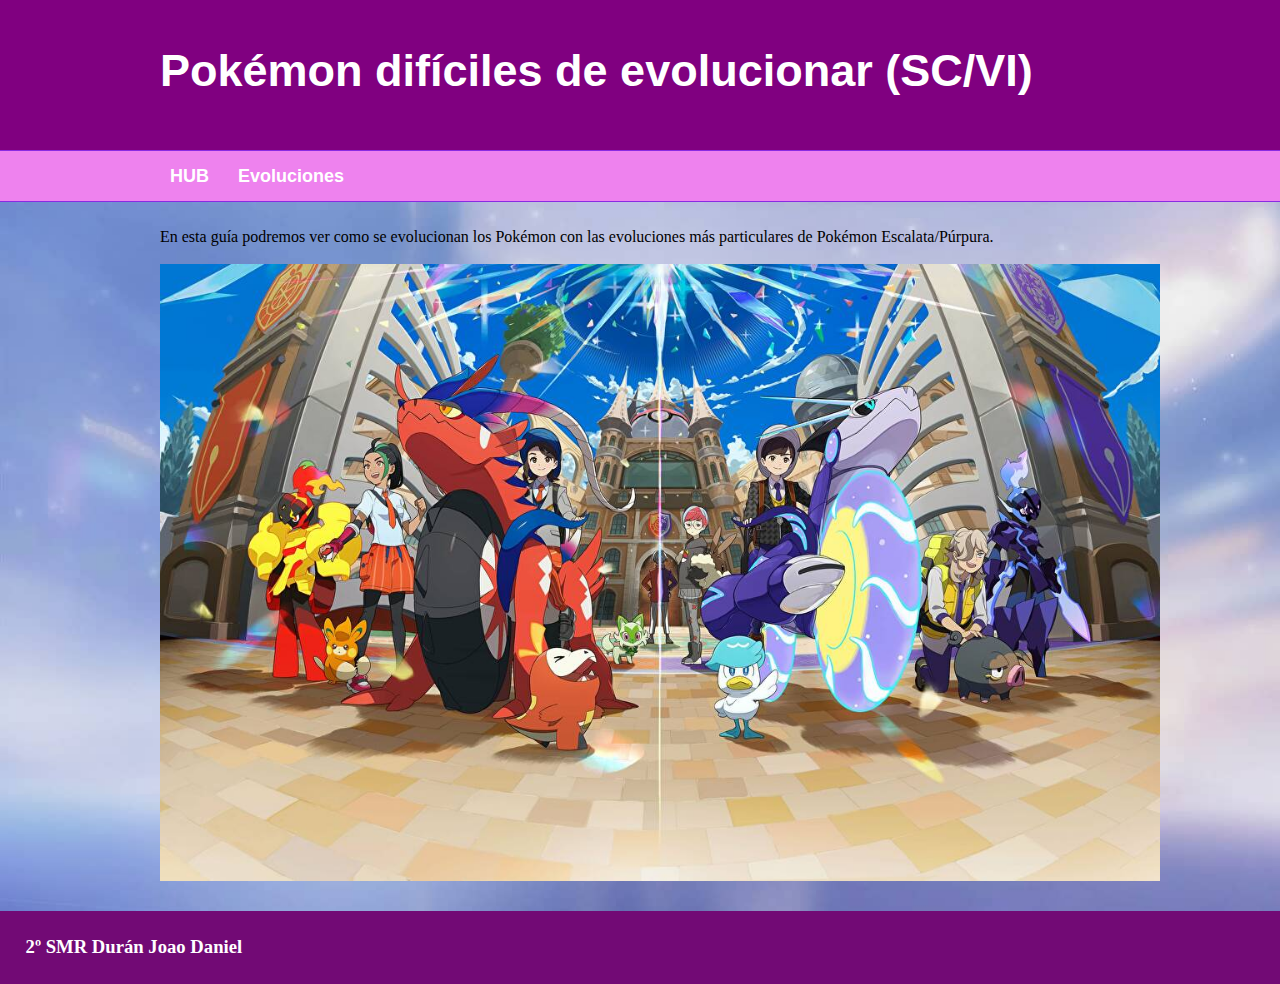
<file: index.html>
<!DOCTYPE html>
<html lang="en">
<head>
    <meta charset="UTF-8">
    <meta http-equiv="X-UA-Compatible" content="IE=edge">
    <meta name="viewport" content="width=device-width, initial-scale=1.0">
    <link rel="stylesheet" href="./html_styles/index.css">
    <link rel="icon" type="image/x-icon" href="/img_index/icon.png">
    <title>Pokémon SC/VI Guía</title>
    <meta name="viewport" content="width=device-width"/>

</head>
<body class="perro">
    <header id="cabeceralogo">
        <div>
            <h1>Pokémon difíciles de evolucionar (SC/VI)</h1>
        </div>

    </header>
    <nav id="menuprincipal">
        <div>
            <ul id="listamenu">
                <li><a href="index.html">HUB</a></li>
                <li><a href="index.html">Evoluciones</a>
                    <ul>
                        <li><a href="./Nivel/nivel.html">Nivel</a></li>
                        <li><a href="./Amistad/amistad.html">Amistad</a></li>
                        <li><a href="./Objeto/objetos.html">Objeto</a></li>
                        <li><a href="./Req_What/reqwhat.html">Requisitos Extraños</a></li>
                    </ul>
                </li>
            </ul>
        </div>
    </nav>
    <main>
        <div>
            <p>En esta guía podremos ver como se evolucionan los Pokémon con las evoluciones más particulares de Pokémon Escalata/Púrpura.</p>
            <br/>
            <a href="https://www.game.es/VIDEOJUEGOS/ROL/NINTENDO-SWITCH/POKEMON-ESCARLATA/200227"><img src="./img_index/PKESPU.jpg" width="1000px"></a>
            <p></p>
        </div>
    </main>
    <footer id="pielogo">
        <div>
            <b><p id="foot_page">2º SMR Durán Joao Daniel</p></b>
        </div>
    </footer>
</body>
</html>
</file>
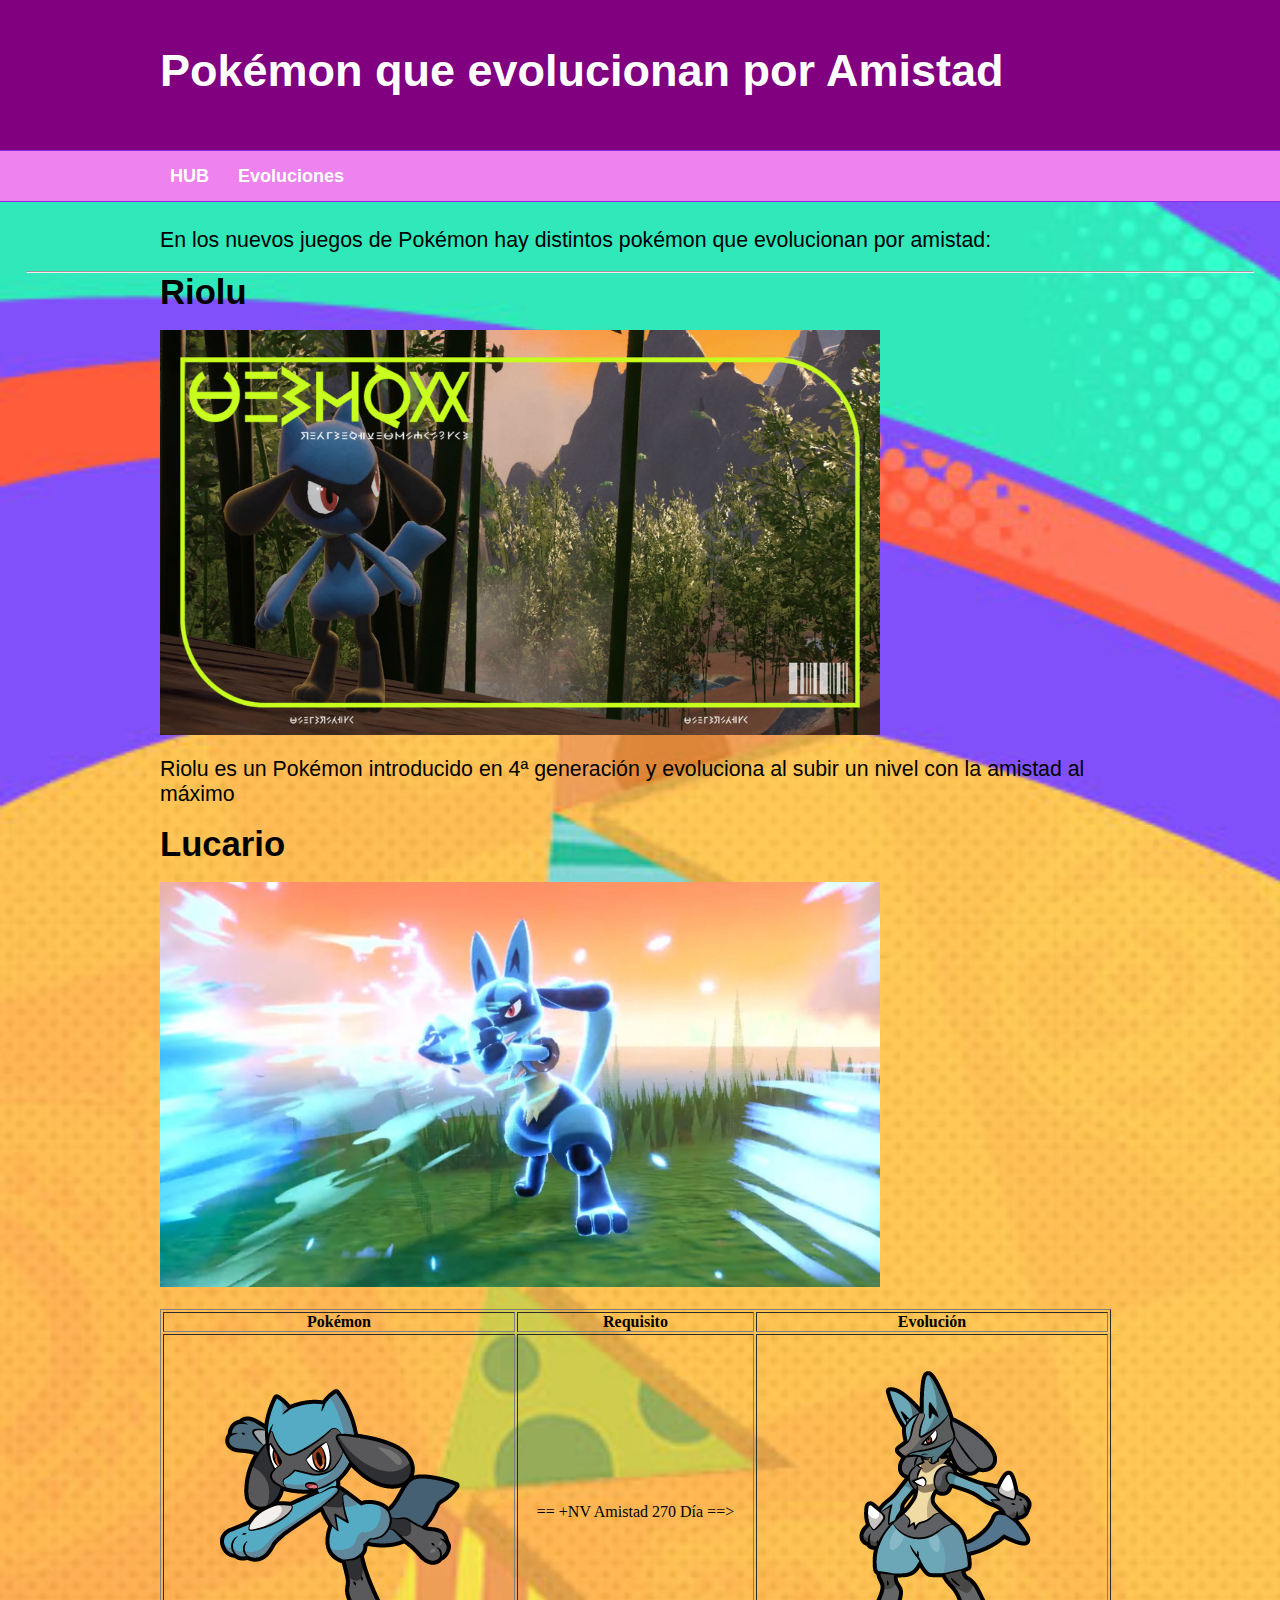
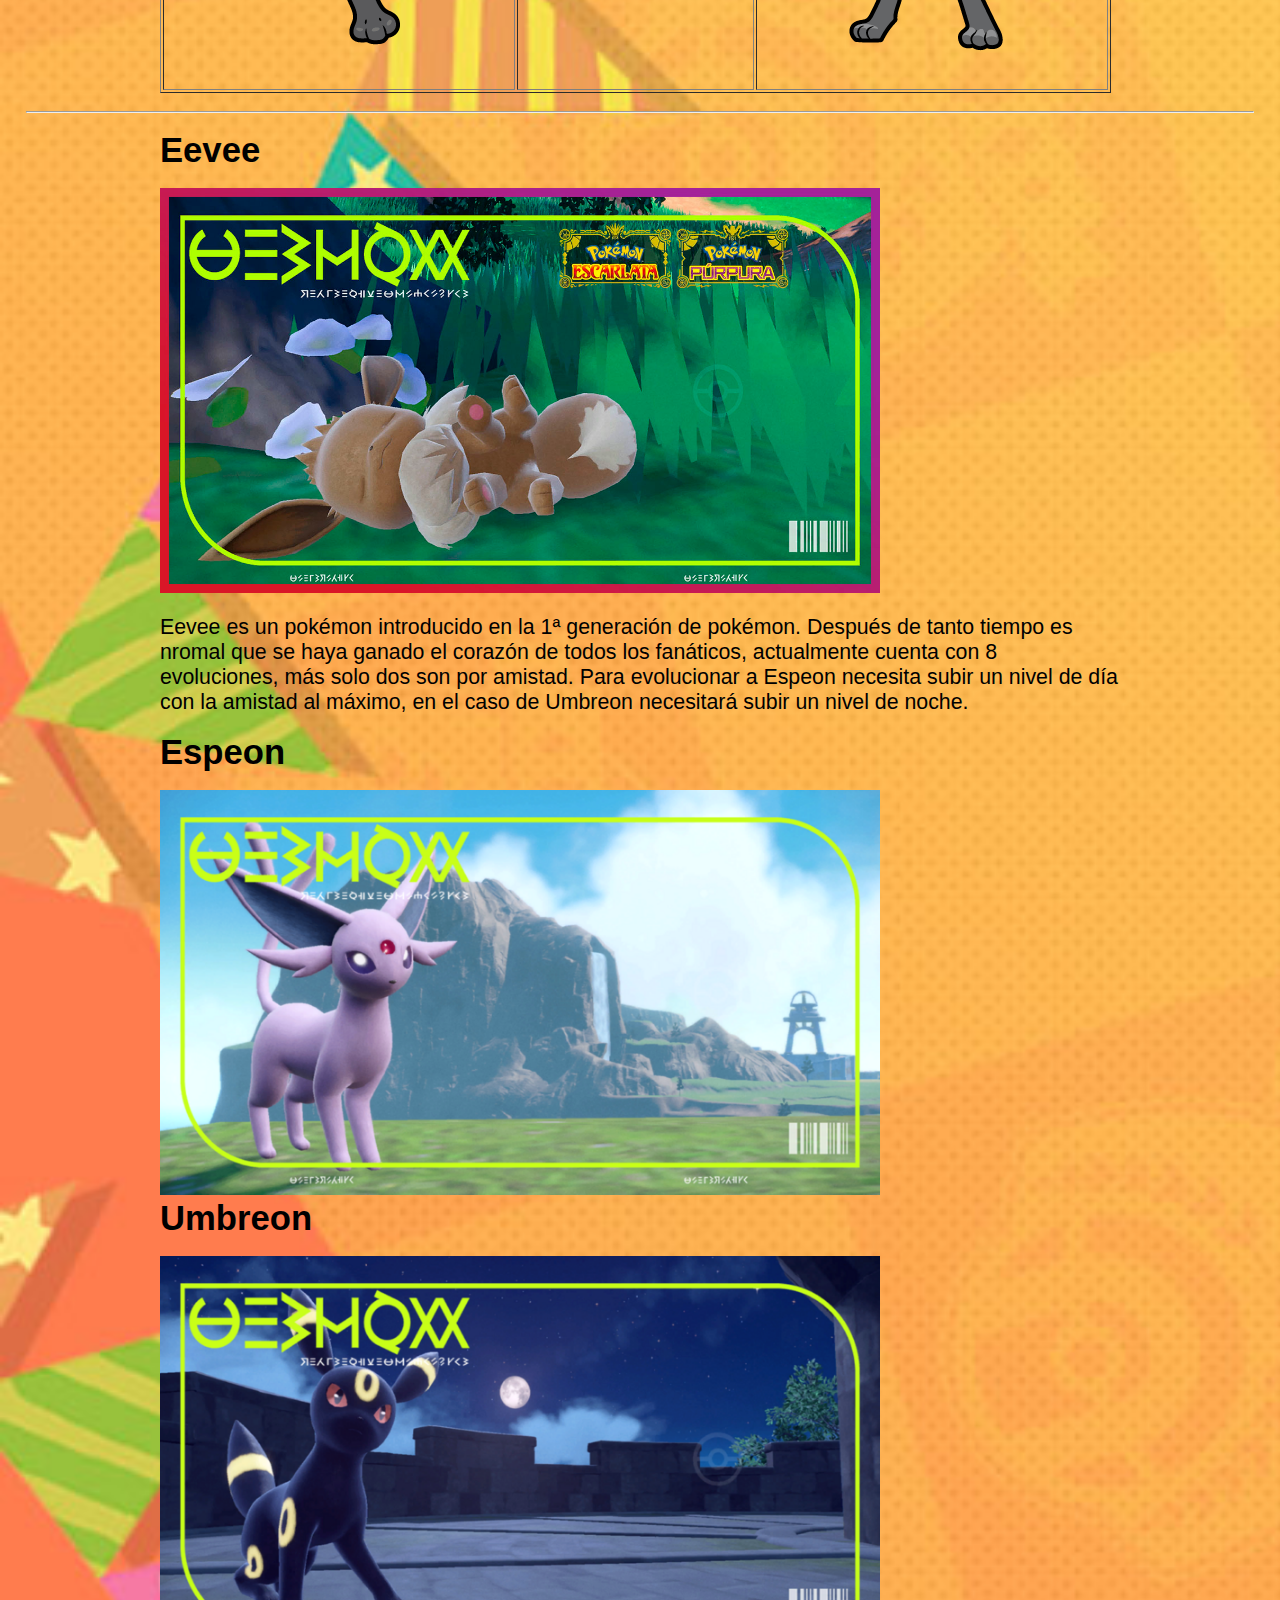
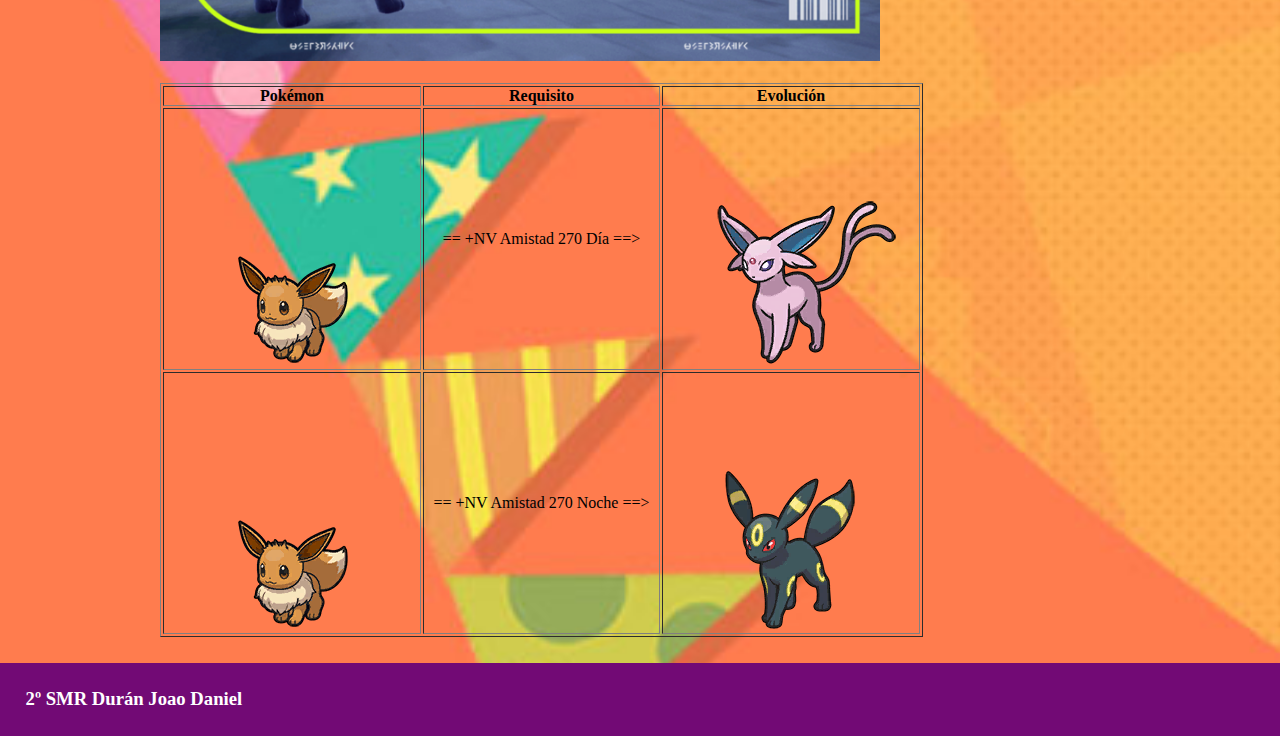
<file: Amistad/amistad.html>
<!DOCTYPE html>
<html lang="en">
<head>
    <meta charset="UTF-8">
    <meta http-equiv="X-UA-Compatible" content="IE=edge">
    <meta name="viewport" content="width=device-width, initial-scale=1.0">
    <link rel="stylesheet" href="./estilos/amistad.css">
    <link rel="icon" type="image/x-icon" href="../img_index/icon.png">
    <title>Guía por Amistad</title>
</head>
<body>
    <header id="cabeceralogo">
        <div>
            <h1>Pokémon que evolucionan por Amistad</h1>
        </div>
    </header>
    <nav id="menuprincipal">
        <div>
            <ul id="listamenu">
                <li><a href="../index.html">HUB</a></li>
                <li><a>Evoluciones</a>
                    <ul>
                        <li><a href="../Nivel/nivel.html">Nivel</a></li>
                        <li><a href="./amistad.html">Amistad</a></li>
                        <li><a href="../Objeto/objetos.html">Objeto</a></li>
                        <li><a href="../Req_What/reqwhat.html">Requisitos Extraños</a></li>
                    </ul>
                </li>
            </ul>
        </div>
    </nav>
    <main>
        <div>
            <p class="parrafo">En los nuevos juegos de Pokémon hay distintos pokémon que evolucionan por amistad:</p>
            <br/>
        </div>
        <hr/>
        <div>
            <h1 class="tandemaus">Riolu</h1>
            <br/>
            <img width="720px" src="./img/Riolu.png">
            <br/>
            <br/>
            <p class="parrafo">Riolu es un Pokémon introducido en 4ª generación y evoluciona al subir un nivel con la amistad al máximo</p>
            <br/>
            <h1 class="tandemaus">Lucario</h1>
            <br/>
            <img width="720px" src="./img/lucario.jpg">
            <br/>
            <br/>
            <table border="1">
                <tr>
                    <th>Pokémon</th>
                    <th>Requisito</th>
                    <th>Evolución</th>
                </tr>
                <tr>
                    <td><img src="./img/Riolu_icon.png"></td>
                    <td>== +NV Amistad 270 Día ==></td>
                    <td><img src="./img/Lucario_icon.png"></td>
                </tr>
            </table>
        </div>
        <br>
        <hr/>
        <br>
        <div>
            <h1 class="tandemaus">Eevee</h1>
            <br/>
            <img width="720px" src="./img/Guia-Pokemon-Escarlata-Purpura-Eevee.jpg">
            <br/>
            <br/>
            <p class="parrafo">Eevee es un pokémon introducido en la 1ª generación de pokémon. Después de tanto tiempo
                es nromal que se haya ganado el corazón de todos los fanáticos, actualmente cuenta con 8 evoluciones, 
                más solo dos son por amistad. Para evolucionar a Espeon necesita subir un nivel de día con la amistad
                al máximo, en el caso de Umbreon necesitará subir un nivel de noche.
            </p>
            <br>
            <h1 class="tandemaus">Espeon</h1>
            <br/>
            <img width="720px" src="./img/Espeon.png">
            <h1 class="tandemaus">Umbreon</h1>
            <br/>
            <img width="720px" src="./img/Umbreon.png">
            <br/>
            <br/>
            <table border="1">
                <tr>
                    <th>Pokémon</th>
                    <th>Requisito</th>
                    <th>Evolución</th>
                </tr>
                <tr>
                    <td><img src="./img/Eevee_icon.webp"></td>
                    <td>== +NV Amistad 270 Día ==></td>
                    <td><img src="./img/Espeon_icon.webp"></td>
                </tr>
                <tr>
                    <td><img src="./img/Eevee_icon.webp"></td>
                    <td>== +NV Amistad 270 Noche ==></td>
                    <td><img src="./img/Umbreon_icon.webp"></td>
                </tr>
            </table>
        </div>
    </main>
    <footer id="pielogo">
        <div>
            <b><p id="foot_page">2º SMR Durán Joao Daniel</p></b>
        </div>
    </footer>
</body>
</html>
</file>
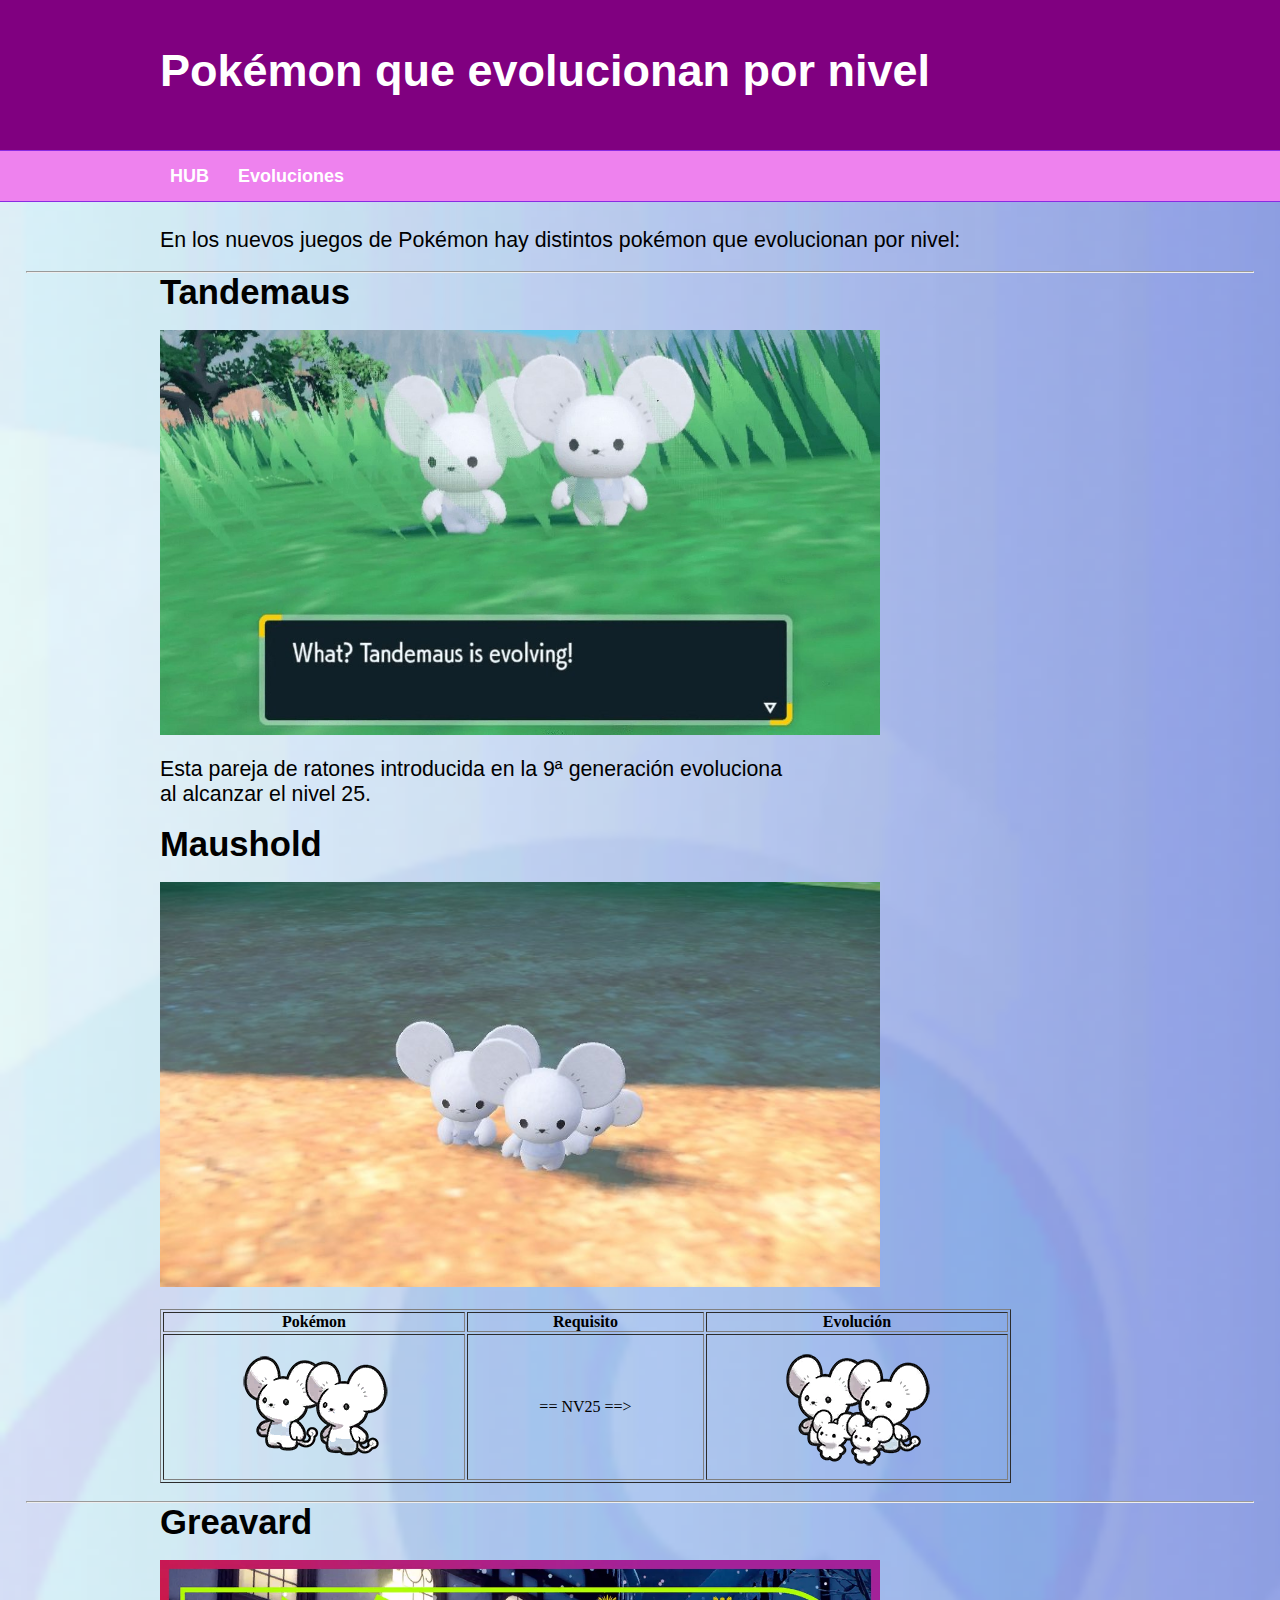
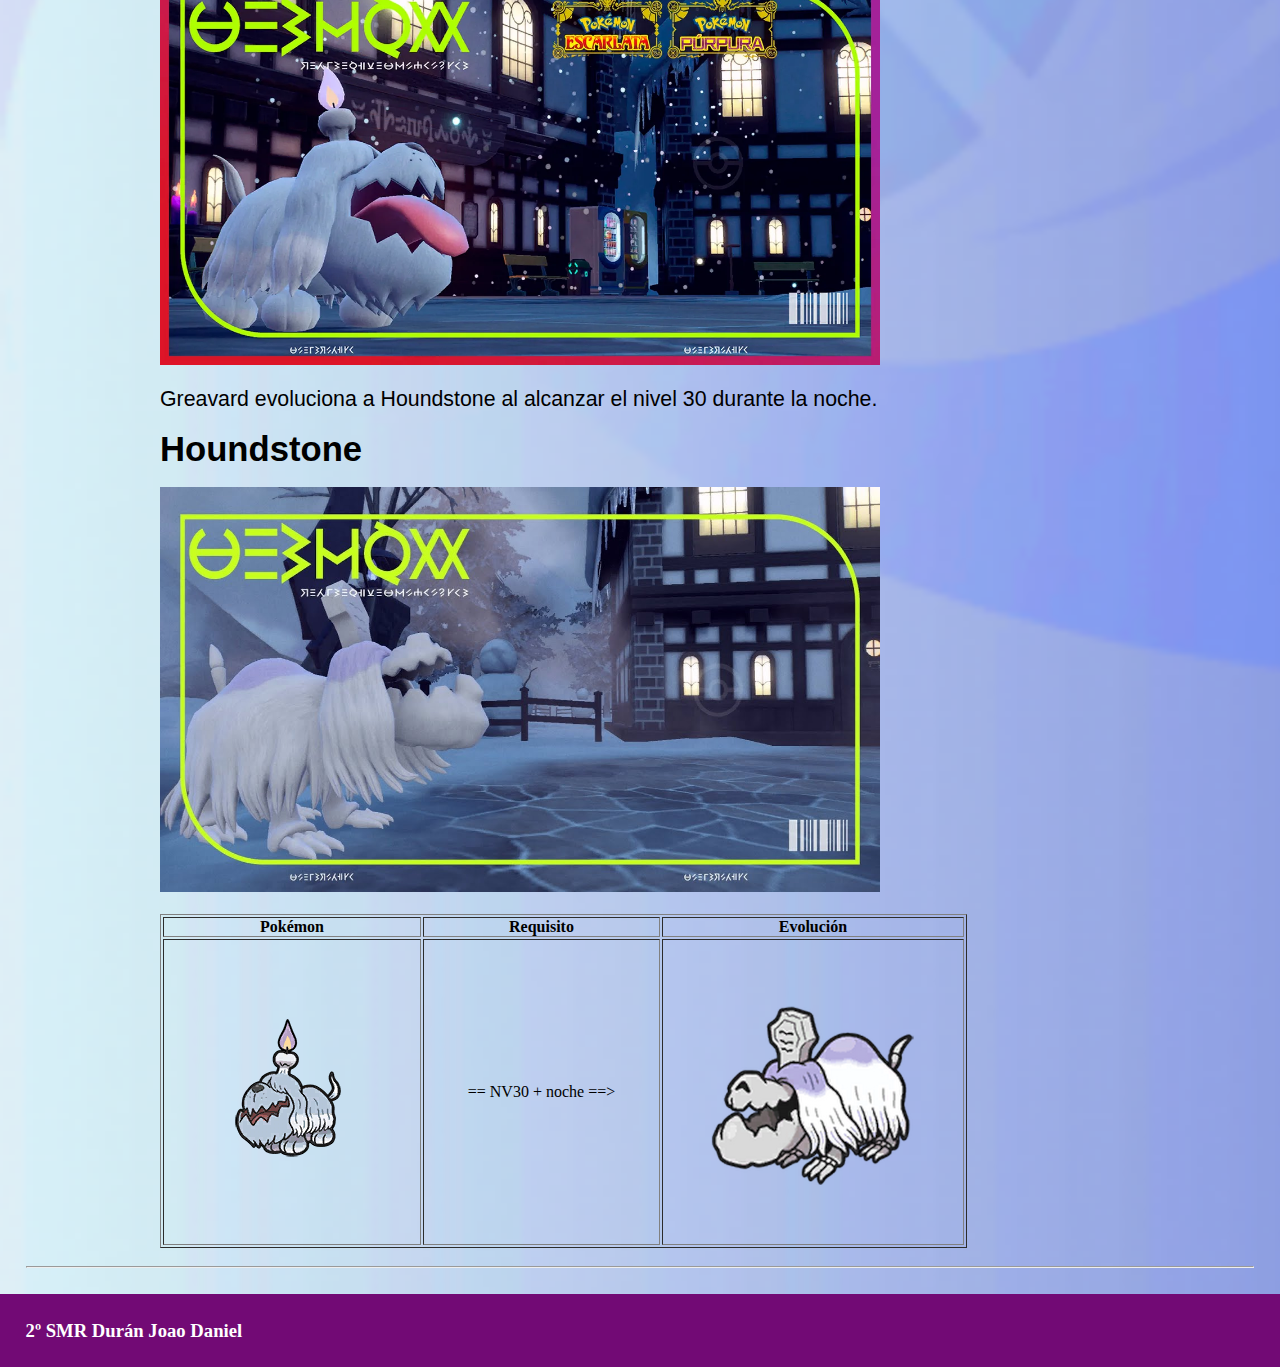
<file: Nivel/nivel.html>
<!DOCTYPE html>
<html lang="en">
<head>
    <meta charset="UTF-8">
    <meta http-equiv="X-UA-Compatible" content="IE=edge">
    <meta name="viewport" content="width=device-width, initial-scale=1.0">
    <link rel="stylesheet" href="./estilos/nivel.css">
    <link rel="icon" type="image/x-icon" href="../img_index/icon.png">
    <title>Guía por Nivel</title>
</head>
<body>
    <header id="cabeceralogo">
        <div>
            <h1>Pokémon que evolucionan por nivel</h1>
        </div>

    </header>
    <nav id="menuprincipal">
        <div>
            <ul id="listamenu">
                <li><a href="../index.html">HUB</a></li>
                <li><a href="nivel.html">Evoluciones</a>
                    <ul>
                        <li><a href="./nivel.html">Nivel</a></li>
                        <li><a href="../Amistad/amistad.html">Amistad</a></li>
                        <li><a href="../Objeto/objetos.html">Objeto</a></li>
                        <li><a href="../Req_What/reqwhat.html">Requisitos Extraños</a></li>
                    </ul>
                </li>
            </ul>
        </div>
    </nav>
    <main>
        <div>
            <p class="parrafo">En los nuevos juegos de Pokémon hay distintos pokémon que evolucionan por nivel:</p>
            <br/>
        </div>
        <hr/>
        <div>
            <h1 class="tandemaus">Tandemaus</h1>
            <br/>
            <img width="720px" src="./img/Maushold.jpg">
            <br/>
            <br/>
            <p class="parrafo">Esta pareja de ratones introducida en la 9ª generación evoluciona <br/>al alcanzar el nivel 25.</p>
            <br/>
            <h1 class="tandemaus">Maushold</h1>
            <br/>
            <img width="720px" src="./img/Tandemaus.jpg">
            <br/>
            <br/>
            <table border="1">
                <tr>
                    <th>Pokémon</th>
                    <th>Requisito</th>
                    <th>Evolución</th>
                </tr>
                <tr>
                    <td><img src="./img/Tandemaus_icon.png"></td>
                    <td>== NV25 ==></td>
                    <td><img src="./img/maushold_icon.webp"></td>
                </tr>
            </table>
            <br/>
        </div>
        <hr/>
        <div>
            <h1 class="tandemaus">Greavard</h1>
            <br/>
            <img width="720px" src="./img/greavard.webp">
            <br/>
            <br/>
            <p class="parrafo">Greavard evoluciona a Houndstone al alcanzar el nivel 30 durante la noche.</p>
            <br/>
            <h1 class="tandemaus">Houndstone</h1>
            <br/>
            <img width="720px" src="./img/Houndstone.jpg">
            <br/>
            <br/>
            <table border="1">
                <tr>
                    <th>Pokémon</th>
                    <th>Requisito</th>
                    <th>Evolución</th>
                </tr>
                <tr>
                    <td><img src="./img/greavard_icon.png"></td>
                    <td>== NV30 + noche ==></td>
                    <td><img src="./img/Houndstone_icon.png"></td>
                </tr>
            </table>
            <br/>
        </div>
        <hr/>
    </main>
    <footer id="pielogo">
        <div>
            <b><p id="foot_page">2º SMR Durán Joao Daniel</p></b>
        </div>
    </footer>
</body>
</html>
</file>
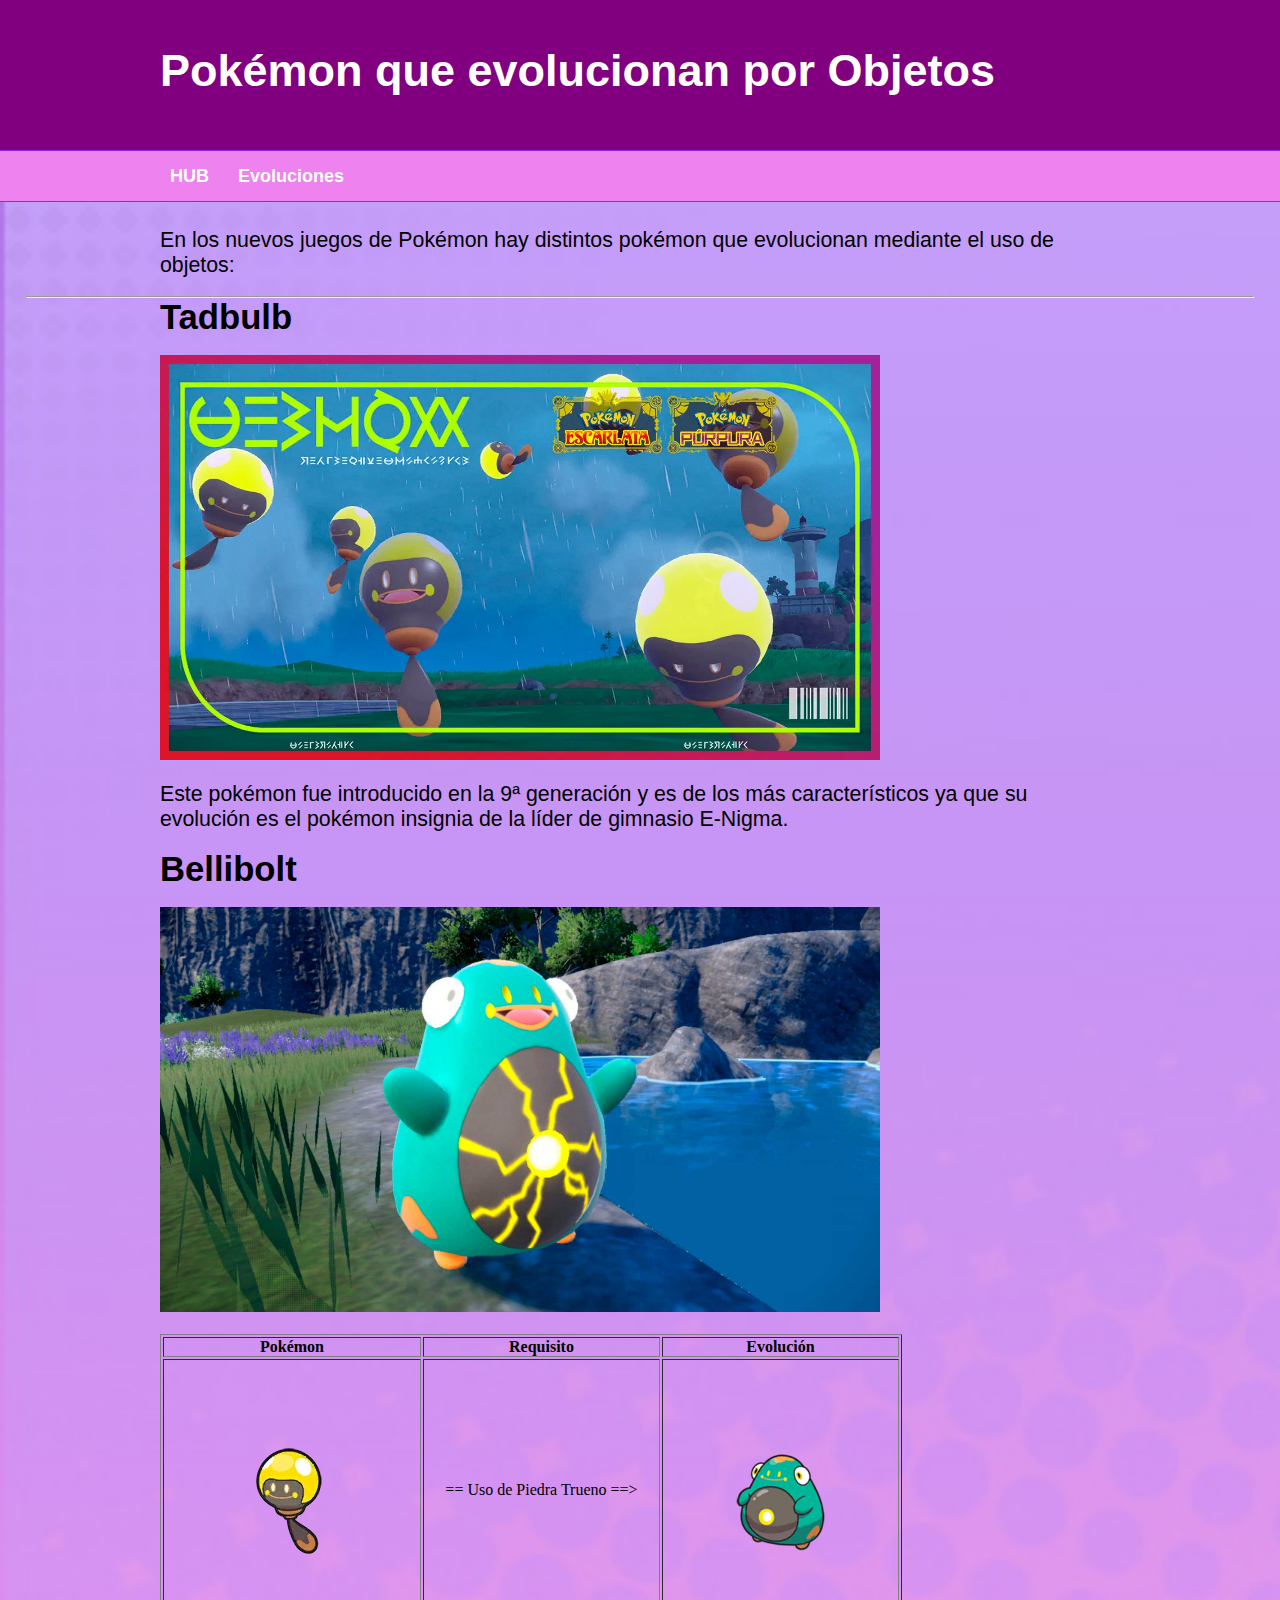
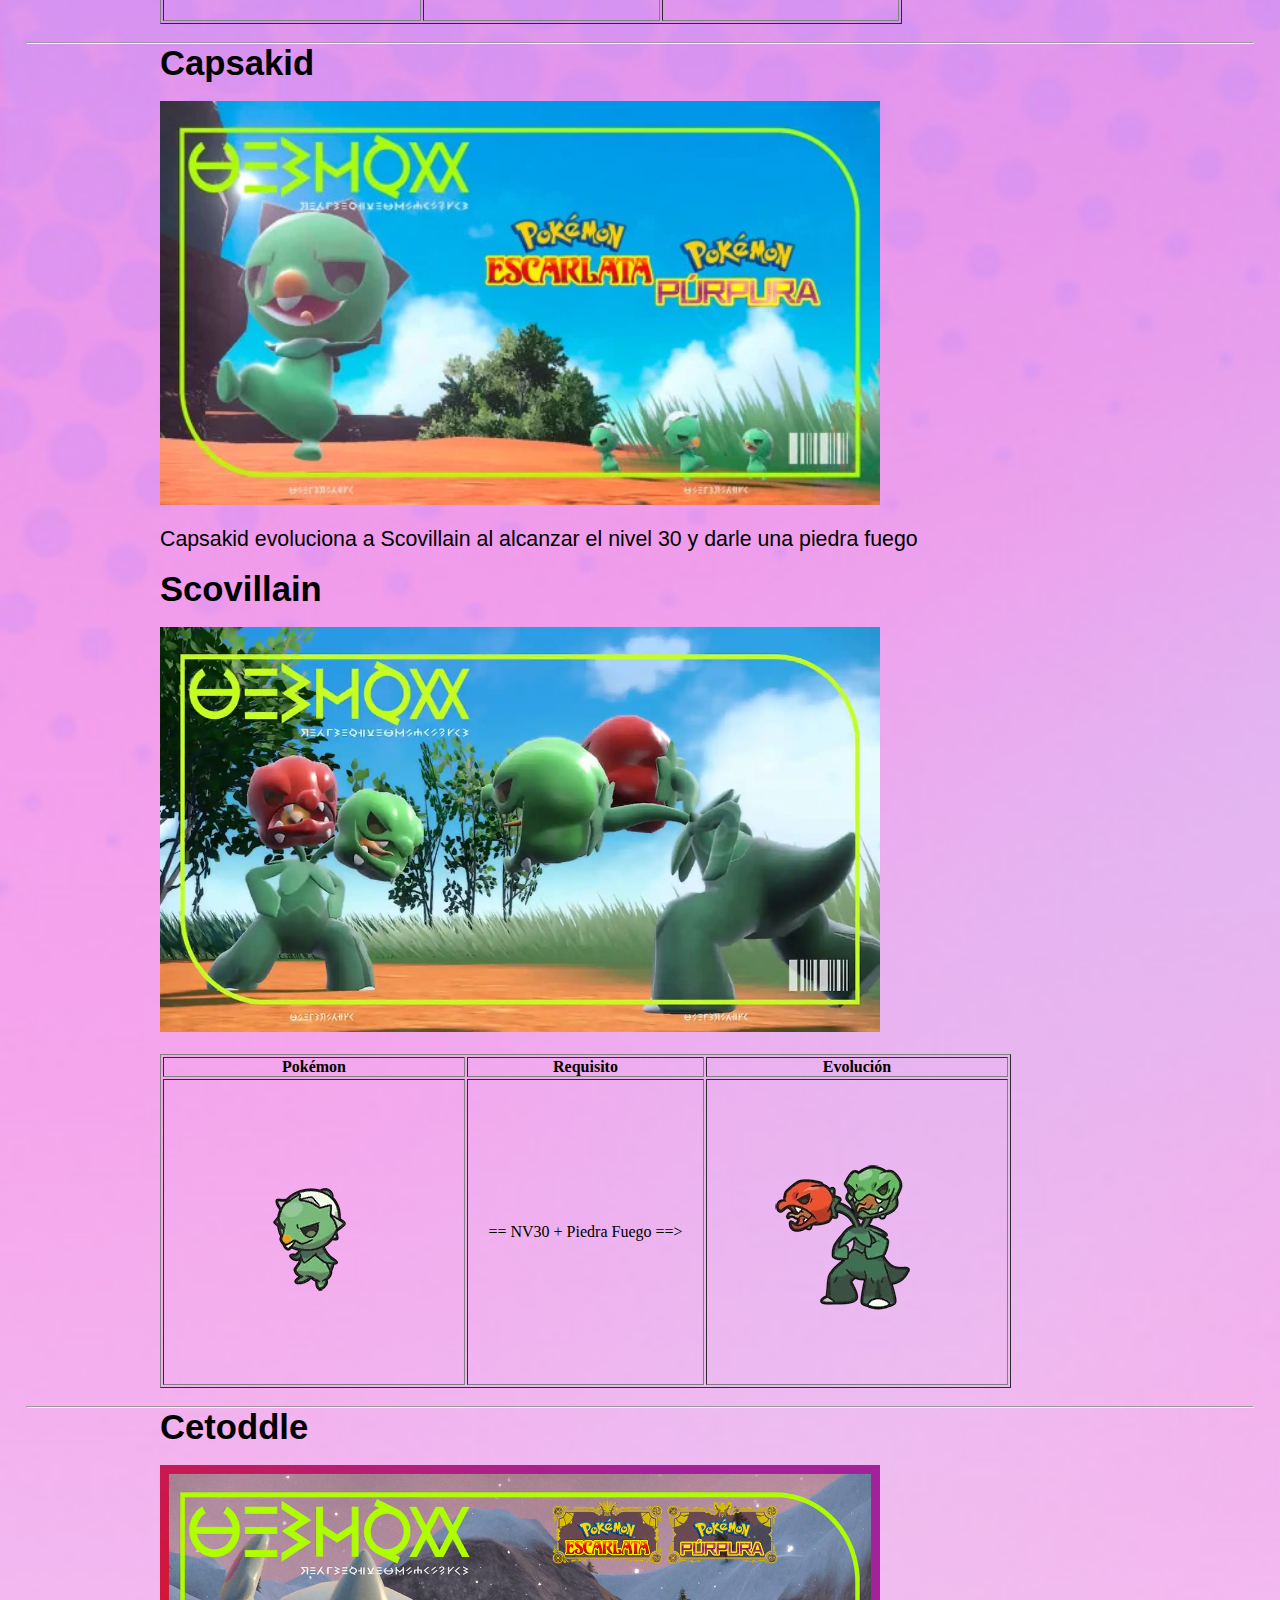
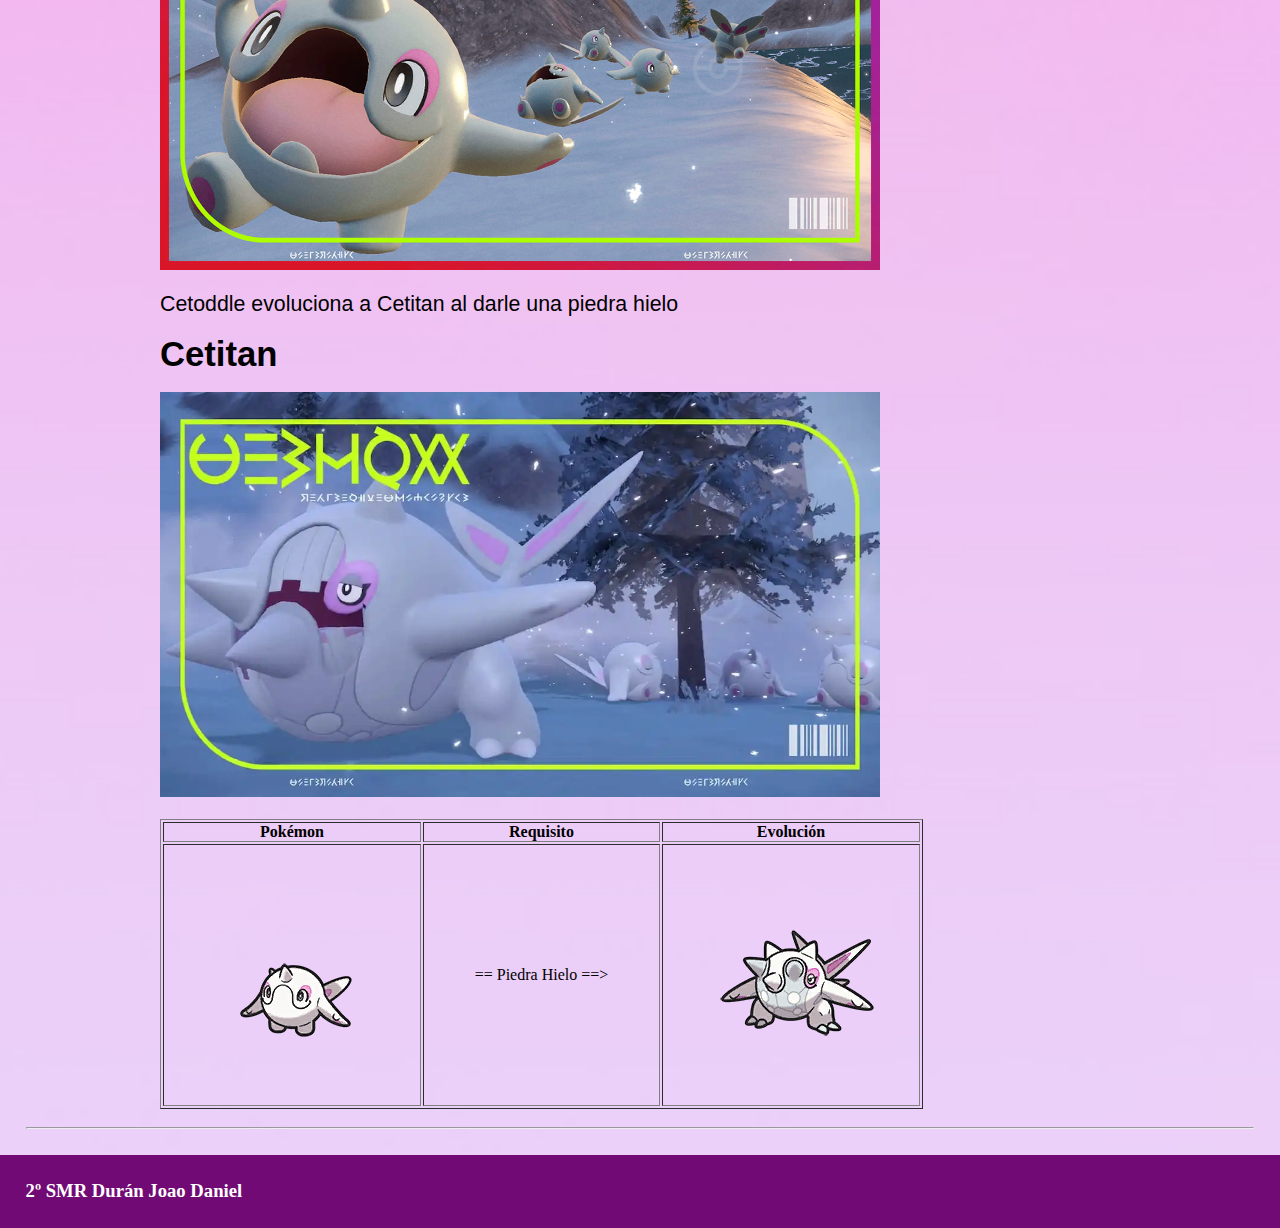
<file: Objeto/objetos.html>
<!DOCTYPE html>
<html lang="en">
<head>
    <meta charset="UTF-8">
    <meta http-equiv="X-UA-Compatible" content="IE=edge">
    <meta name="viewport" content="width=device-width, initial-scale=1.0">
    <link rel="stylesheet" href="./estilos/objetos.css">
    <link rel="icon" type="image/x-icon" href="../img_index/icon.png">
    <title>Guía por Objetos</title>
</head>
<body>
    <header id="cabeceralogo">
        <div>
            <h1>Pokémon que evolucionan por Objetos</h1>
        </div>

    </header>
    <nav id="menuprincipal">
        <div>
            <ul id="listamenu">
                <li><a href="../index.html">HUB</a></li>
                <li><a href="objetos.html">Evoluciones</a>
                    <ul>
                        <li><a href="../Nivel/nivel.html">Nivel</a></li>
                        <li><a href="../Amistad/amistad.html">Amistad</a></li>
                        <li><a href="./objetos.html">Objeto</a></li>
                        <li><a href="../Req_What/reqwhat.html">Requisitos Extraños</a></li>
                    </ul>
                </li>
            </ul>
        </div>
    </nav>
    <main>
        <div>
            <p class="parrafo">En los nuevos juegos de Pokémon hay distintos pokémon que evolucionan mediante el uso de objetos:</p>
            <br/>
        </div>
        <hr/>
        <div>
            <h1 class="tandemaus">Tadbulb</h1>
            <br/>
            <img width="720px" src="./img/Tadbulb.webp">
            <br/>
            <br/>
            <p class="parrafo">Este pokémon fue introducido en la 9ª generación y es de los más característicos ya que su
                evolución es el pokémon insignia de la líder de gimnasio E-Nigma.
            </p>
            <br/>
            <h1 class="tandemaus">Bellibolt</h1>
            <br/>
            <img width="720px" src="./img/bellibolt.jpg">
            <br/>
            <br/>
            <table border="1">
                <tr>
                    <th>Pokémon</th>
                    <th>Requisito</th>
                    <th>Evolución</th>
                </tr>
                <tr>
                    <td><img src="./img/Tadbulb_icon.webp"></td>
                    <td>== Uso de Piedra Trueno ==></td>
                    <td><img src="./img/Bellibolt_icon.png"></td>
                </tr>
            </table>
            <br/>
        </div>
        <hr/>
        <div>
            <h1 class="tandemaus">Capsakid</h1>
            <br/>
            <img width="720px" src="./img/capsakid.webp">
            <br/>
            <br/>
            <p class="parrafo">Capsakid evoluciona a Scovillain al alcanzar el nivel 30 y darle una piedra fuego</p>
            <br/>
            <h1 class="tandemaus">Scovillain</h1>
            <br/>
            <img width="720px" src="./img/scovillain.webp">
            <br/>
            <br/>
            <table border="1">
                <tr>
                    <th>Pokémon</th>
                    <th>Requisito</th>
                    <th>Evolución</th>
                </tr>
                <tr>
                    <td><img src="./img/capsakid_icon.webp"></td>
                    <td>== NV30 + Piedra Fuego ==></td>
                    <td><img src="./img/scovilain_icon.webp"></td>
                </tr>
            </table>
            <br/>
        </div>
        <hr/>
        <div>
            <h1 class="tandemaus">Cetoddle</h1>
            <br/>
            <img width="720px" src="./img/Cetoddle.jpg">
            <br/>
            <br/>
            <p class="parrafo">Cetoddle evoluciona a Cetitan al darle una piedra hielo</p>
            <br/>
            <h1 class="tandemaus">Cetitan</h1>
            <br/>
            <img width="720px" src="./img/Cetitan.webp">
            <br/>
            <br/>
            <table border="1">
                <tr>
                    <th>Pokémon</th>
                    <th>Requisito</th>
                    <th>Evolución</th>
                </tr>
                <tr>
                    <td><img src="./img/cetoddle_icon.png"></td>
                    <td>== Piedra Hielo ==></td>
                    <td><img src="./img/cetitan_icon.png"></td>
                </tr>
            </table>
            <br/>
        </div>
        <hr/>
    </main>
    <footer id="pielogo">
        <div>
            <b><p id="foot_page">2º SMR Durán Joao Daniel</p></b>
        </div>
    </footer>
</body>
</html>
</file>
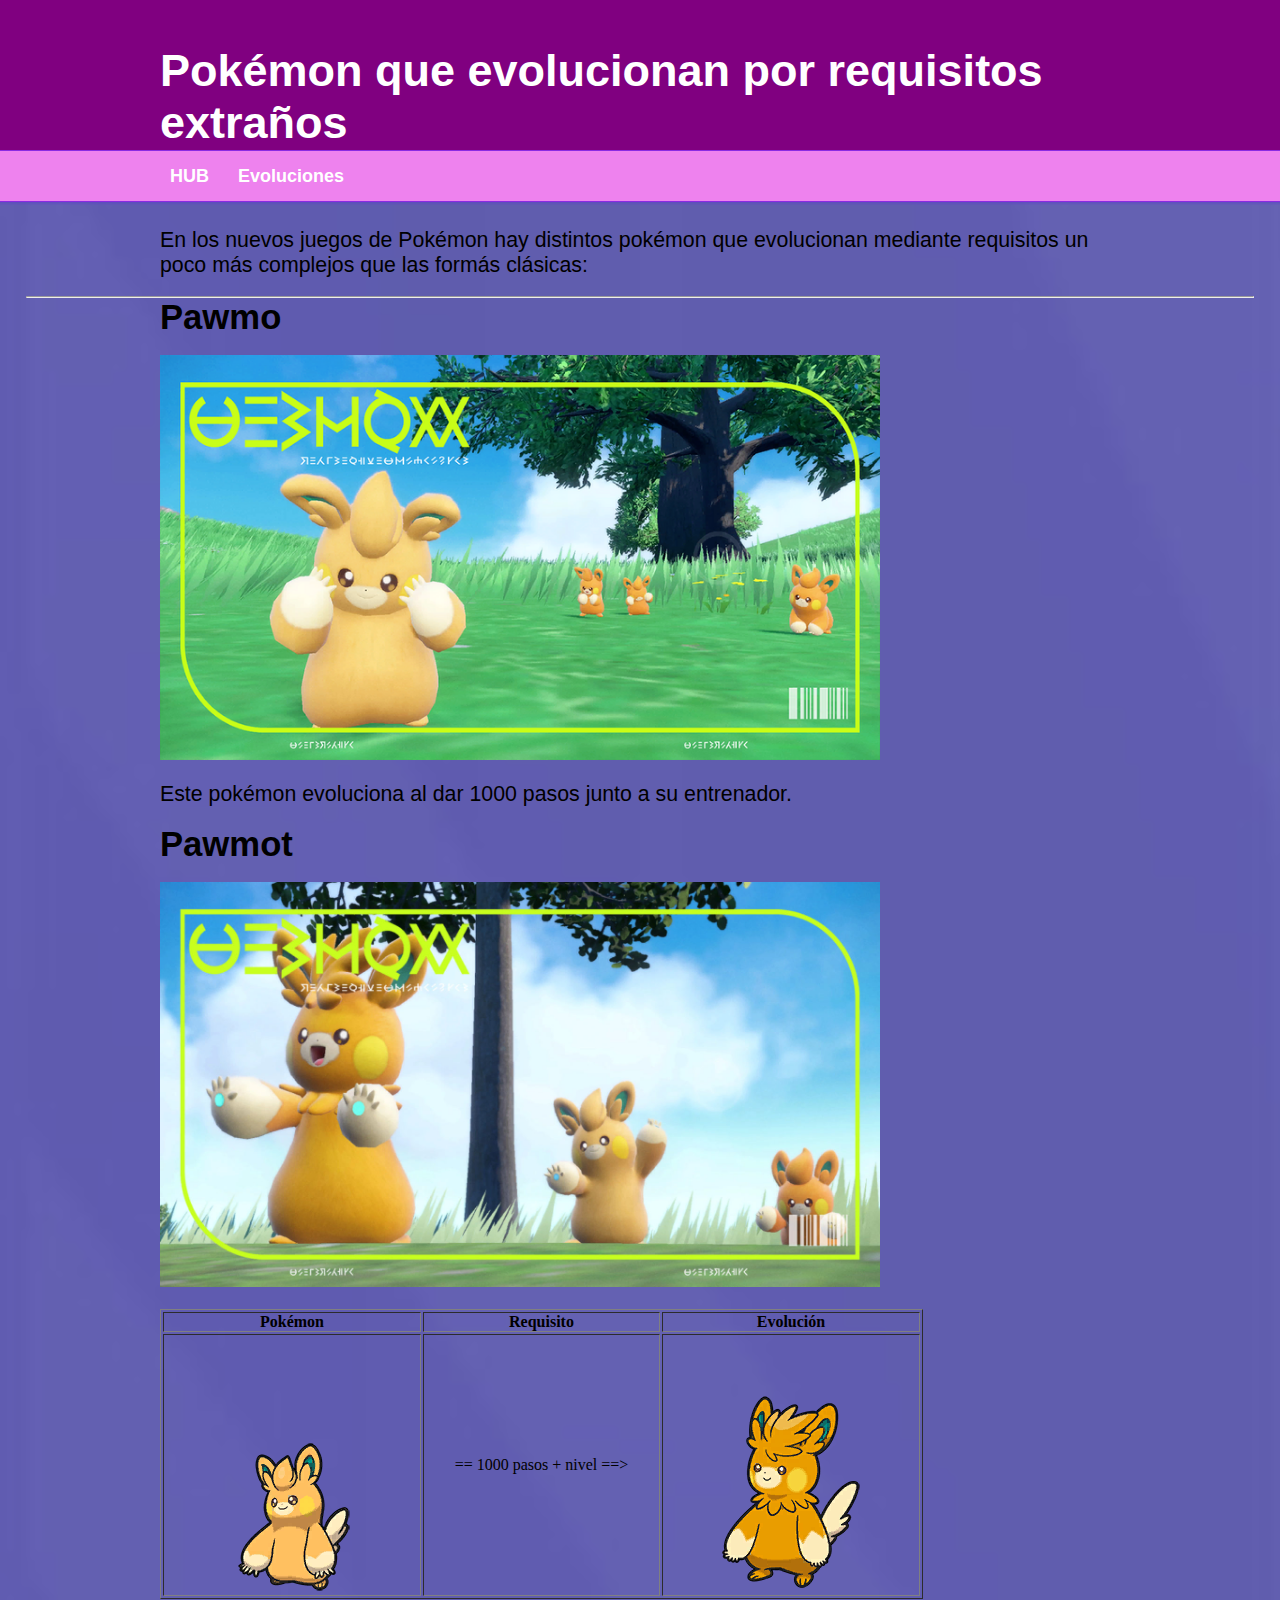
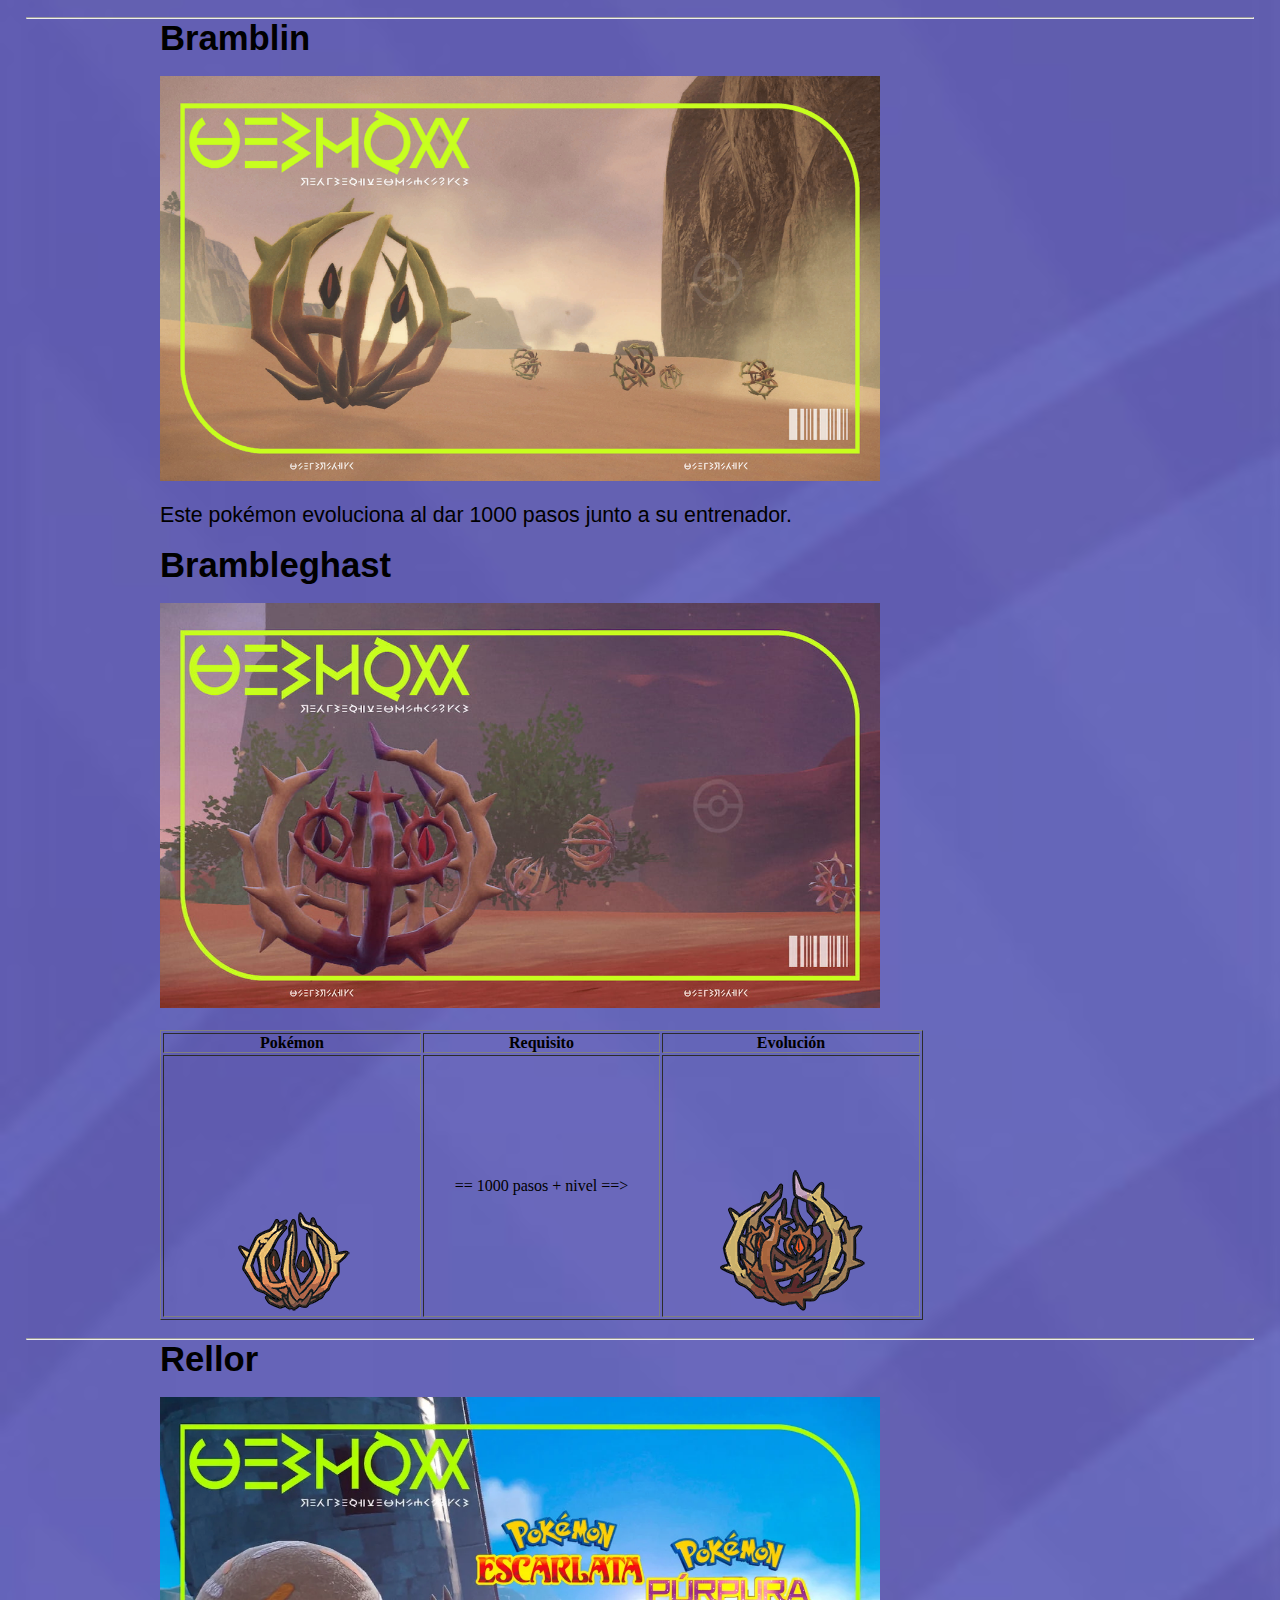
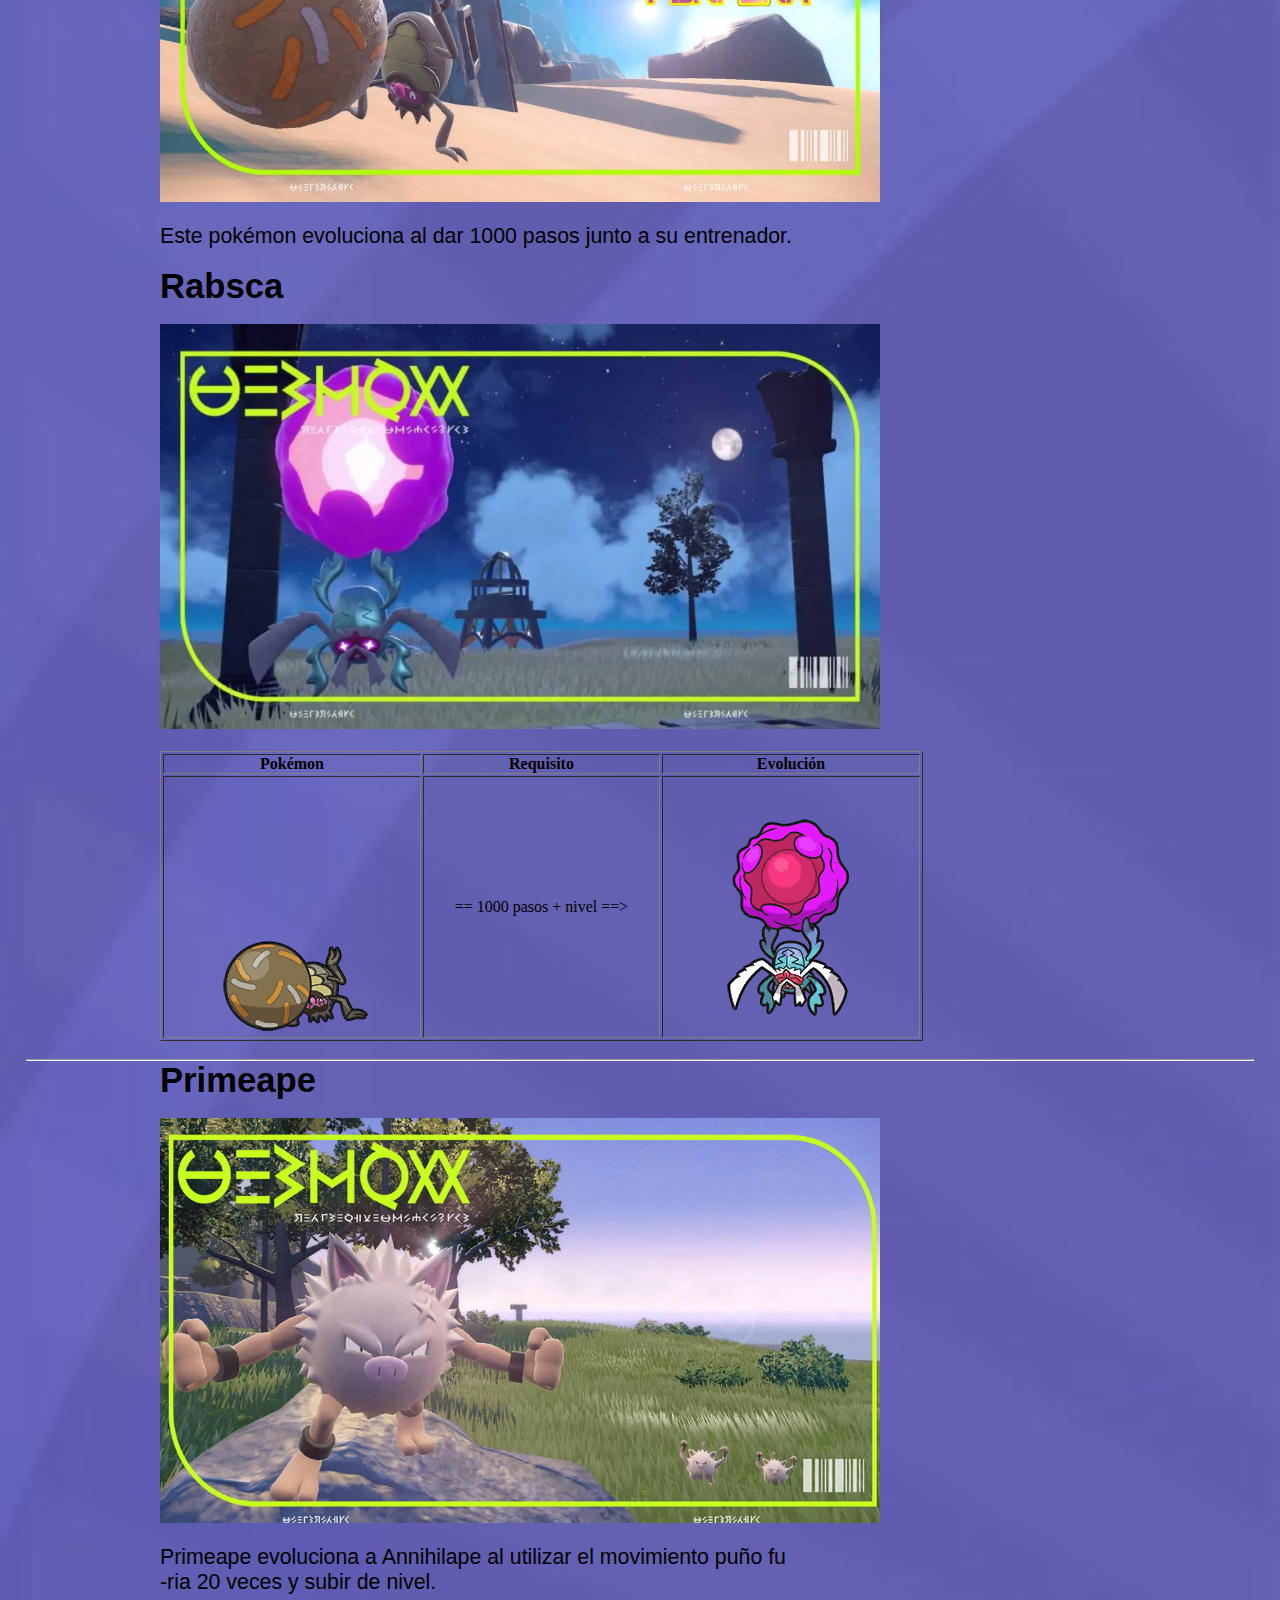
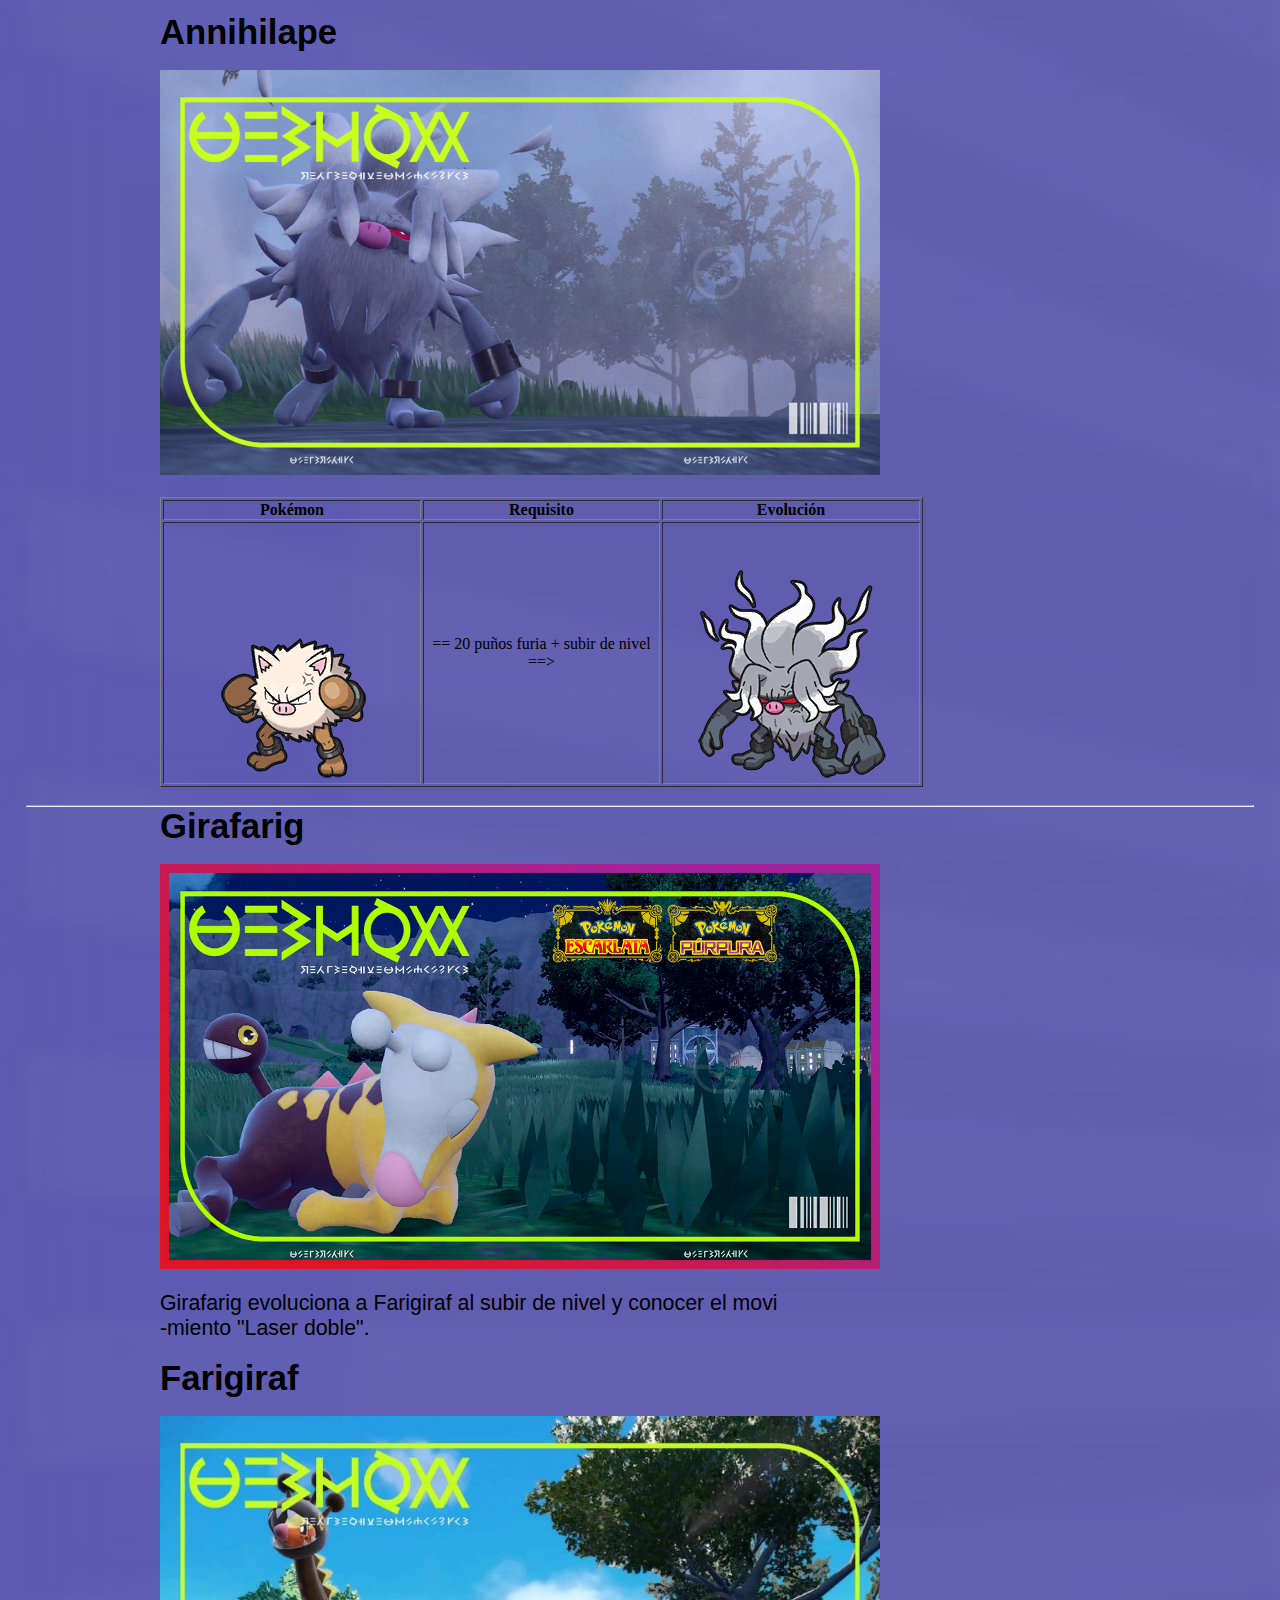
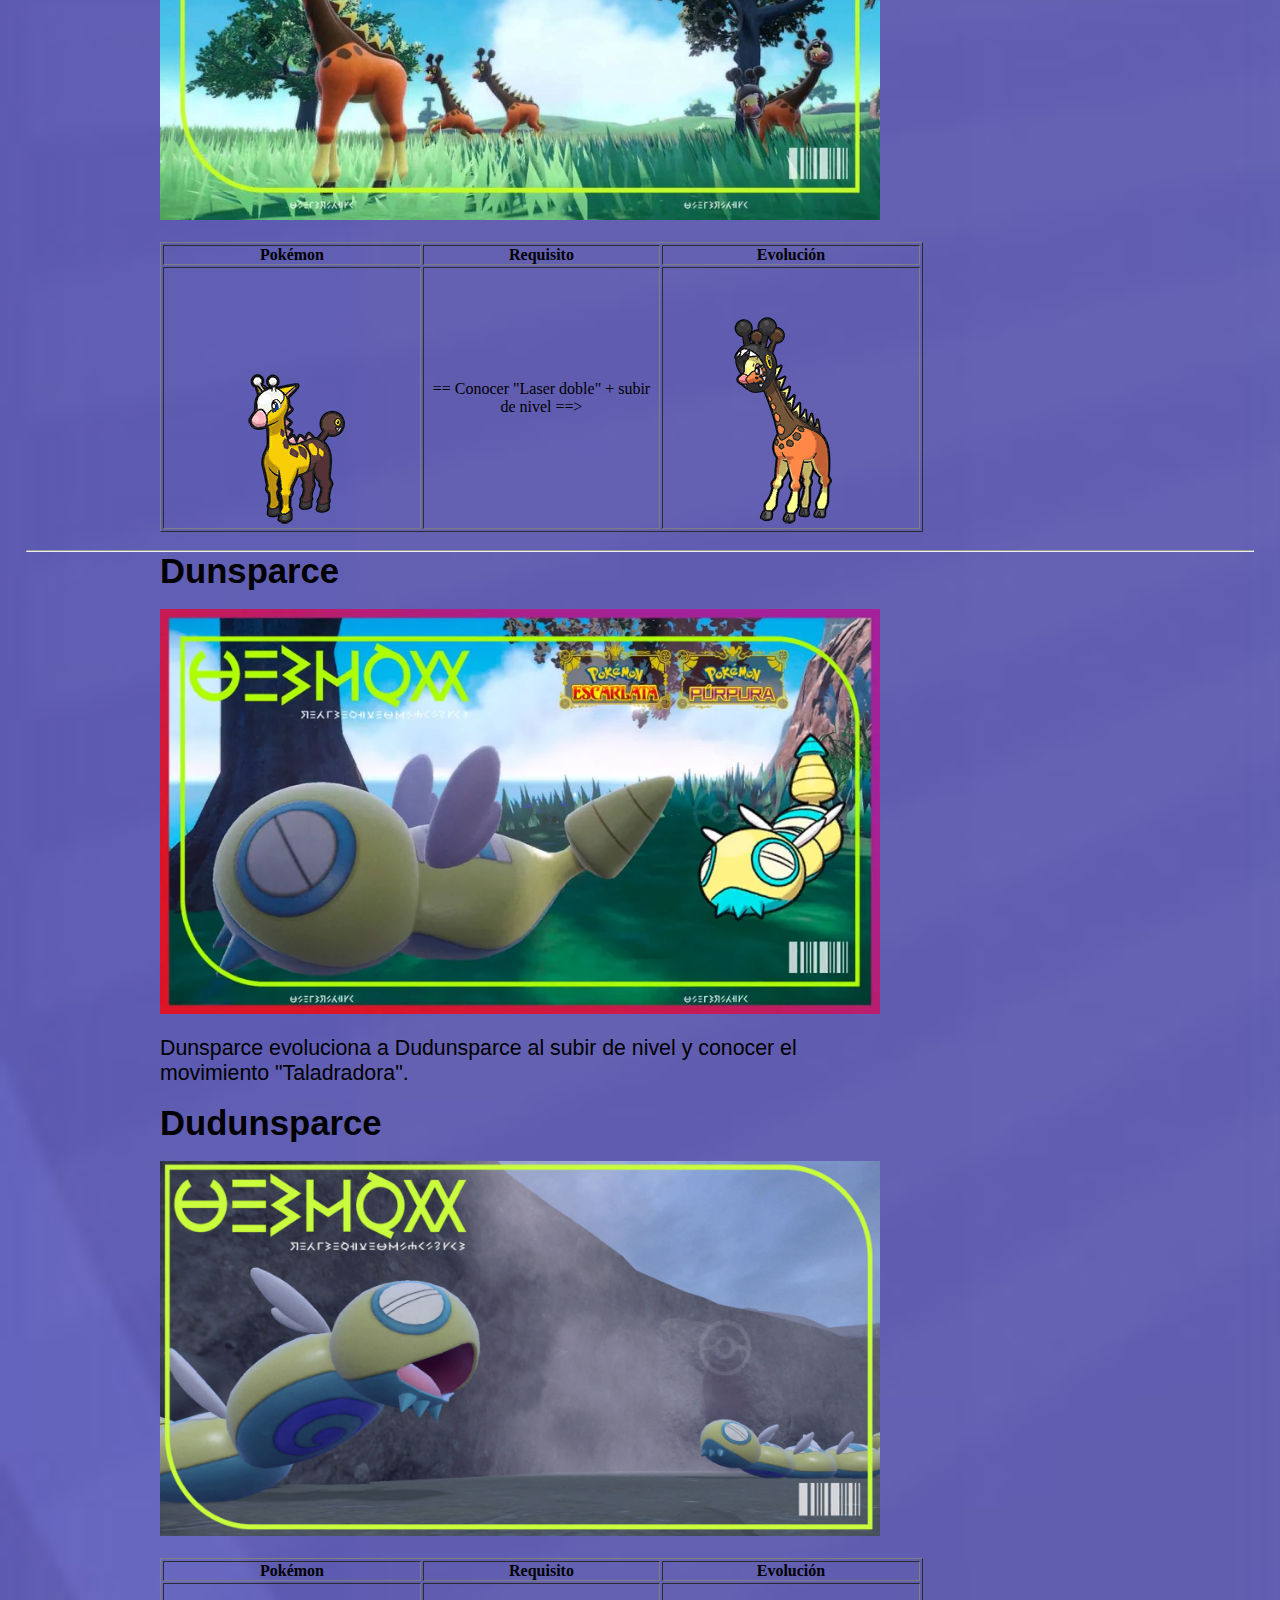
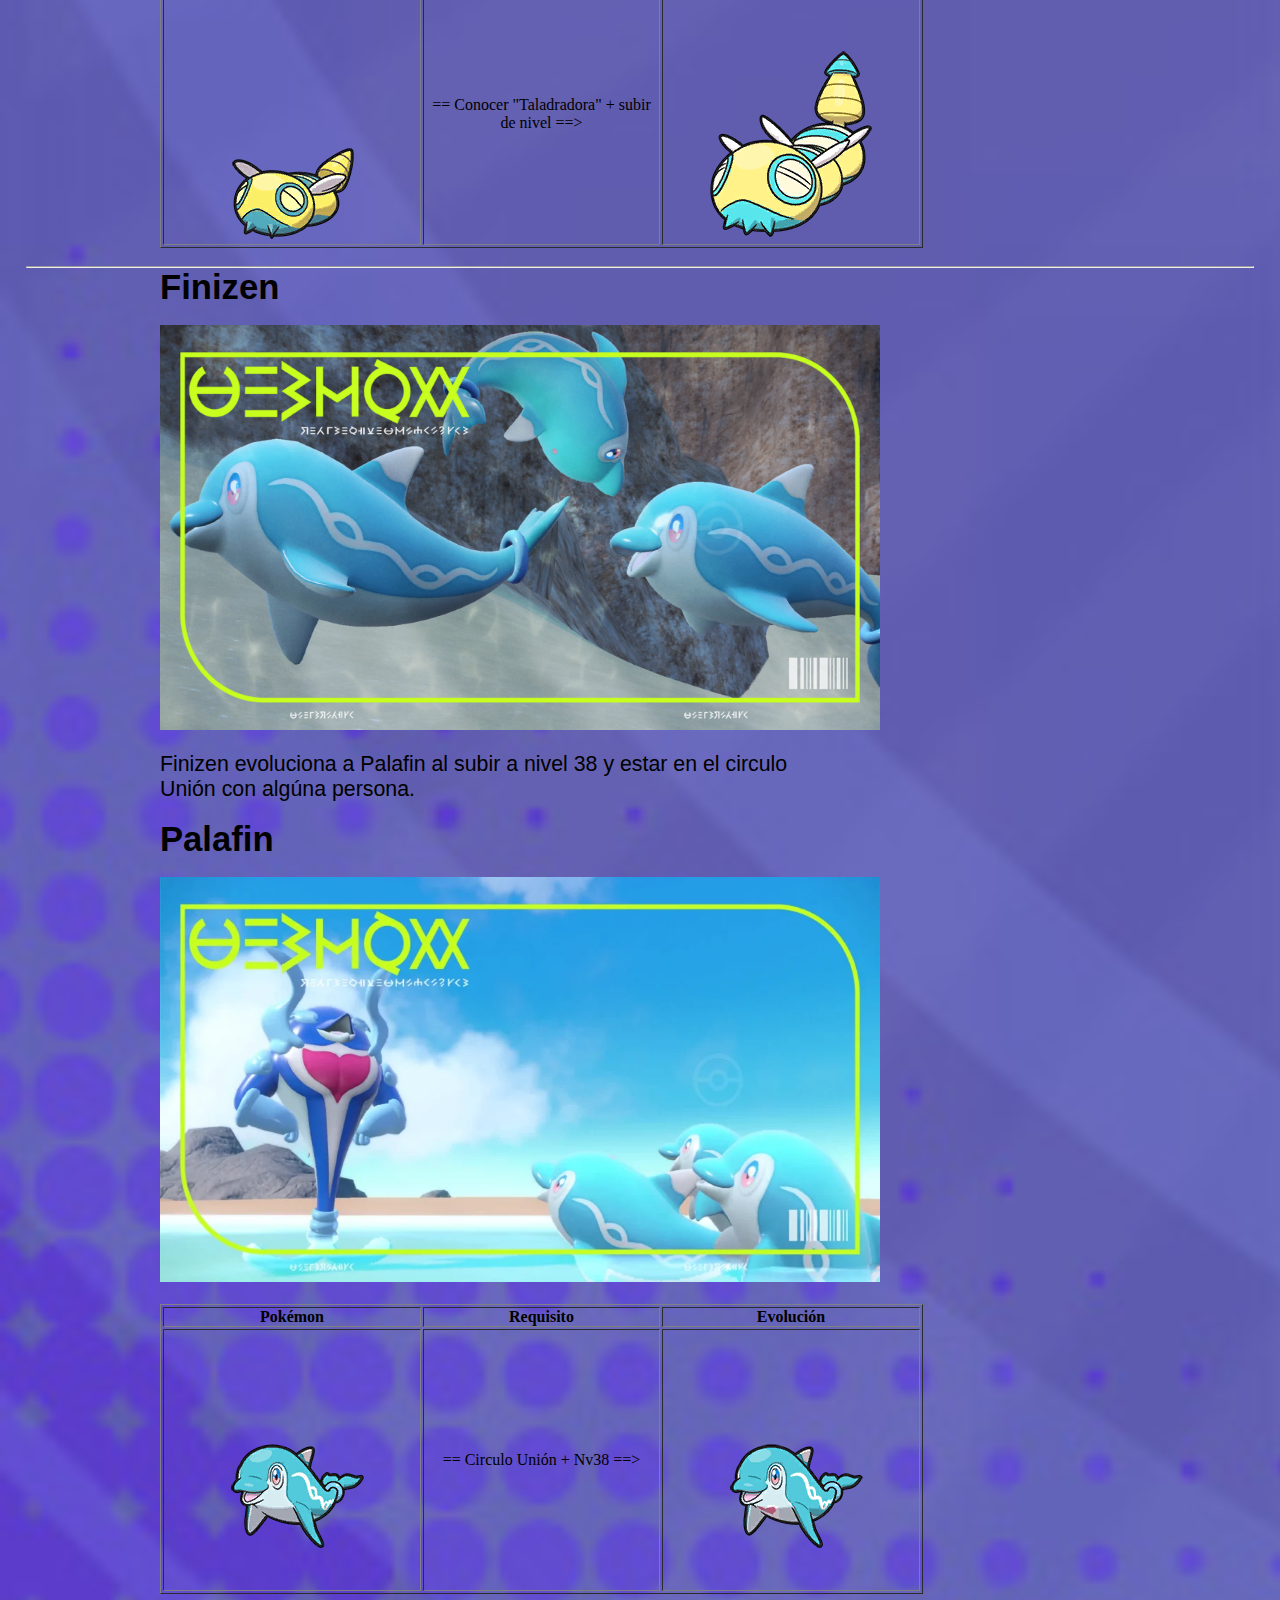
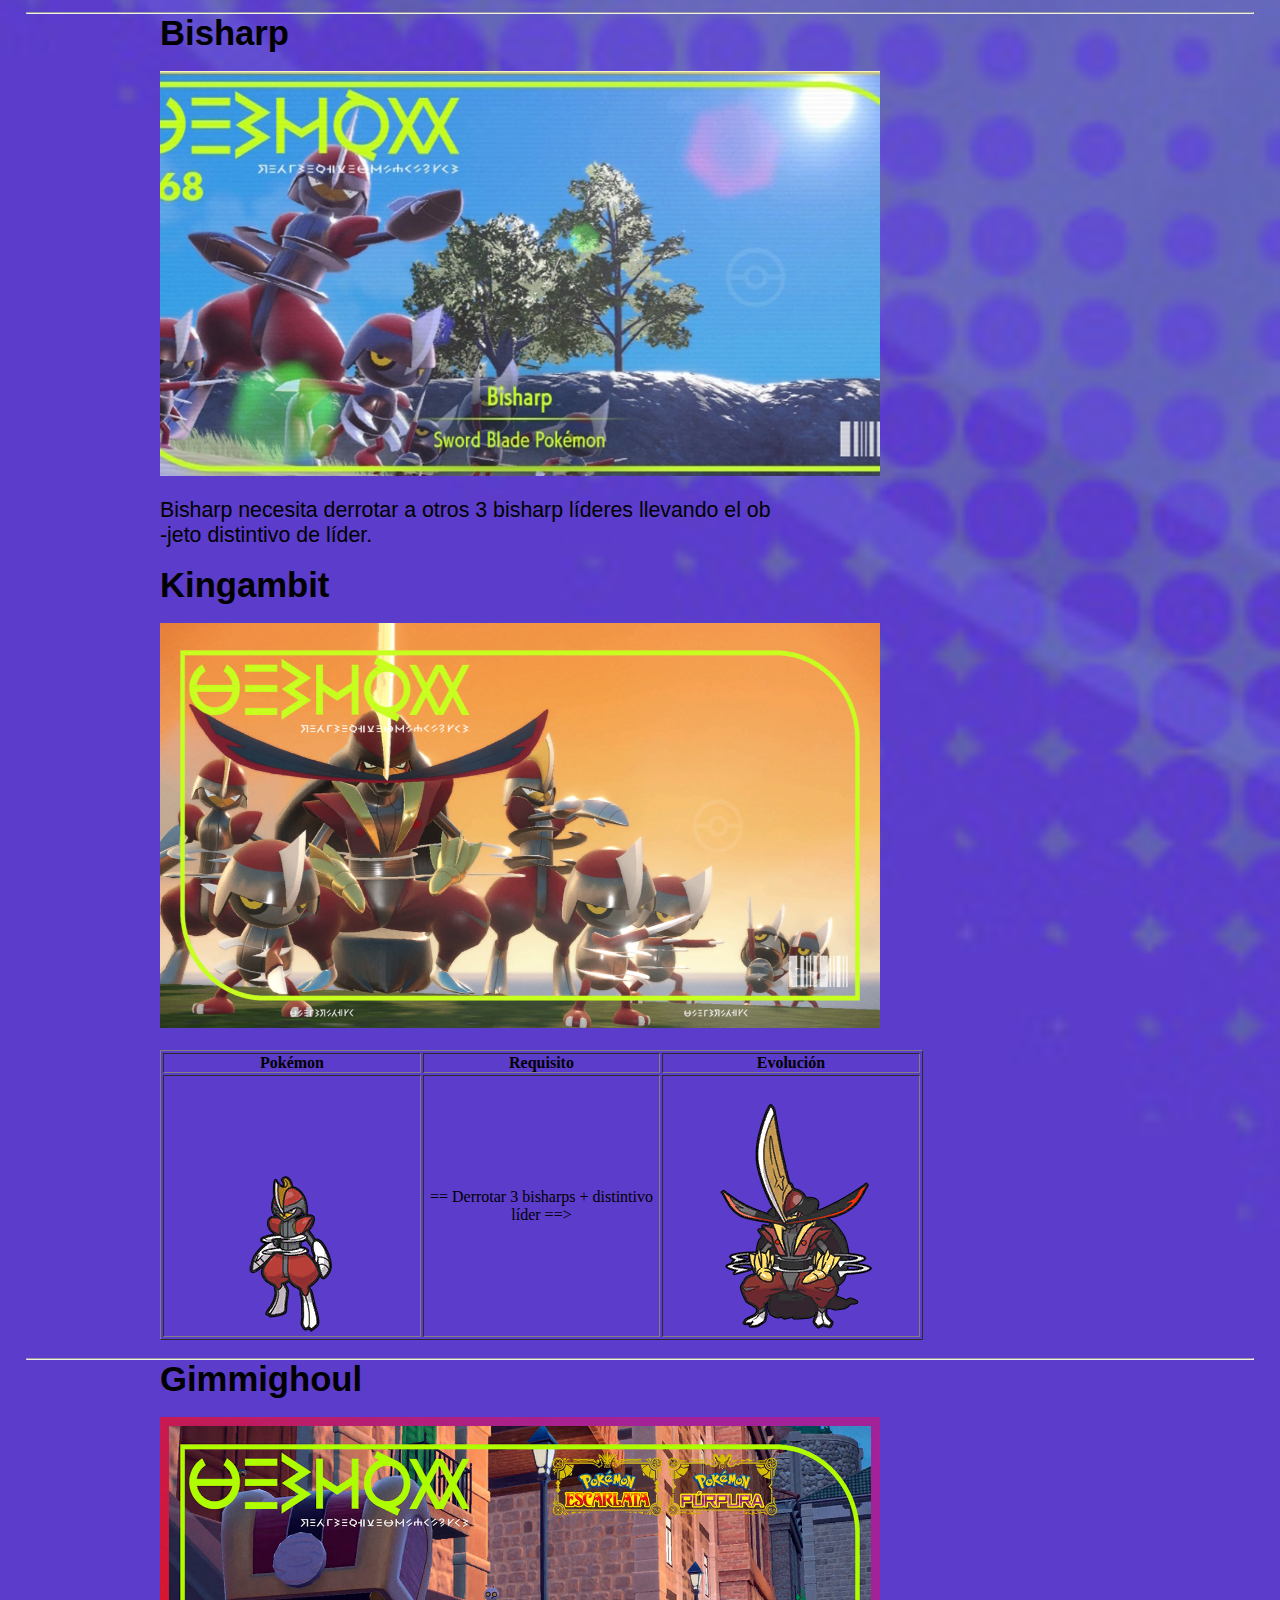
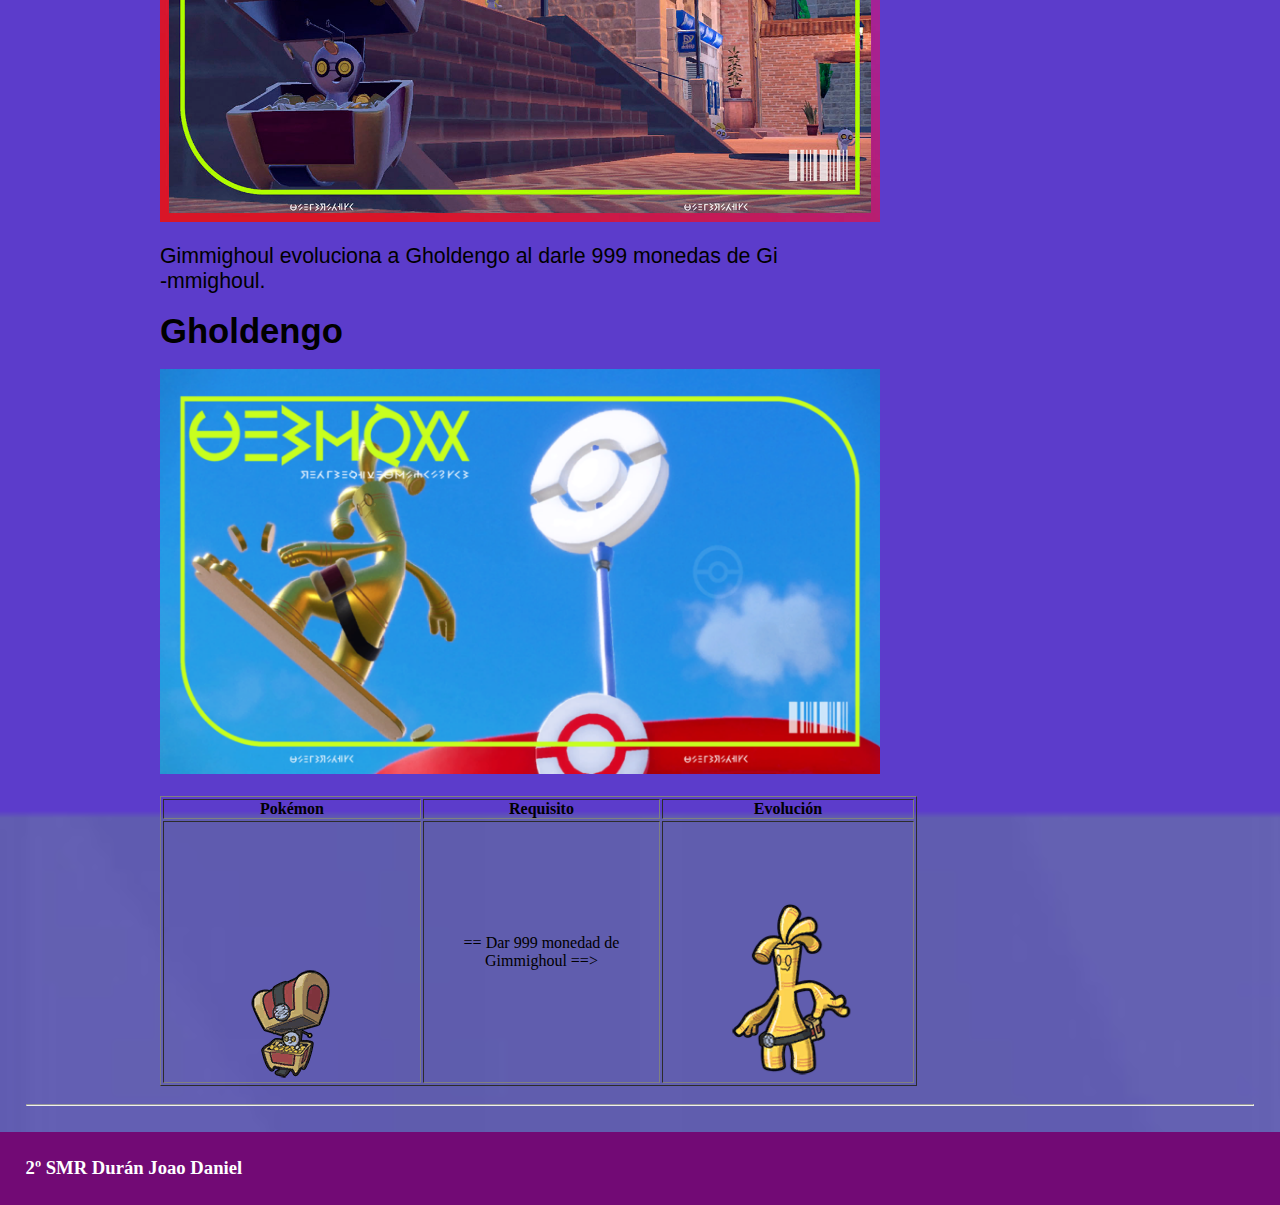
<file: Req_What/reqwhat.html>
<!DOCTYPE html>
<html lang="en">
<head>
    <meta charset="UTF-8">
    <meta http-equiv="X-UA-Compatible" content="IE=edge">
    <meta name="viewport" content="width=device-width, initial-scale=1.0">
    <link rel="stylesheet" href="./estilos/req_what.css">
    <link rel="icon" type="image/x-icon" href="../img_index/icon.png">
    <title>Guía por Requisitos adicionales</title>
</head>
<body>
    <header id="cabeceralogo">
        <div>
            <h1>Pokémon que evolucionan por requisitos extraños</h1>
        </div>

    </header>
    <nav id="menuprincipal">
        <div>
            <ul id="listamenu">
                <li><a href="../index.html">HUB</a></li>
                <li><a href="./reqwhat.html">Evoluciones</a>
                    <ul>
                        <li><a href="../Nivel/nivel.html">Nivel</a></li>
                        <li><a href="../Amistad/amistad.html">Amistad</a></li>
                        <li><a href="../Objeto/objetos.html">Objeto</a></li>
                        <li><a href="./reqwhat.html">Requisitos Extraños</a></li>
                    </ul>
                </li>
            </ul>
        </div>
    </nav>
    <main>
        <div>
            <p class="parrafo">En los nuevos juegos de Pokémon hay distintos pokémon que evolucionan mediante requisitos 
                un poco más complejos que las formás clásicas:</p>
            <br/>
        </div>
        <hr/>
        <div>
            <h1 class="tandemaus">Pawmo</h1>
            <br/>
            <img width="720px" src="./img/Pawmo.png">
            <br/>
            <br/>
            <p class="parrafo">Este pokémon evoluciona al dar 1000 pasos junto a su entrenador.
            </p>
            <br/>
            <h1 class="tandemaus">Pawmot</h1>
            <br/>
            <img width="720px" src="./img/Pawmot.jpg">
            <br/>
            <br/>
            <table border="1">
                <tr>
                    <th>Pokémon</th>
                    <th>Requisito</th>
                    <th>Evolución</th>
                </tr>
                <tr>
                    <td><img src="./img/icon_Pawmo.png"></td>
                    <td>== 1000 pasos + nivel ==></td>
                    <td><img src="./img/icon_Pawmot.png"></td>
                </tr>
            </table>
            <br/>
        </div>
        <hr/>
        <div>
            <h1 class="tandemaus">Bramblin</h1>
            <br/>
            <img width="720px" src="./img/Bramblin.webp">
            <br/>
            <br/>
            <p class="parrafo">Este pokémon evoluciona al dar 1000 pasos junto a su entrenador.</p>
            <br/>
            <h1 class="tandemaus">Brambleghast</h1>
            <br/>
            <img width="720px" src="./img/Brambleghast.jpg">
            <br/>
            <br/>
            <table border="1">
                <tr>
                    <th>Pokémon</th>
                    <th>Requisito</th>
                    <th>Evolución</th>
                </tr>
                <tr>
                    <td><img src="./img/icon_bramblin.png"></td>
                    <td>== 1000 pasos + nivel ==></td>
                    <td><img src="./img/icon_Brambleghast.webp"></td>
                </tr>
            </table>
            <br/>
        </div>
        <hr/>
        <div>
            <h1 class="tandemaus">Rellor</h1>
            <br/>
            <img width="720px" src="./img/rellor.webp">
            <br/>
            <br/>
            <p class="parrafo">Este pokémon evoluciona al dar 1000 pasos junto a su entrenador.</p>
            <br/>
            <h1 class="tandemaus">Rabsca</h1>
            <br/>
            <img width="720px" src="./img/rabsca.webp">
            <br/>
            <br/>
            <table border="1">
                <tr>
                    <th>Pokémon</th>
                    <th>Requisito</th>
                    <th>Evolución</th>
                </tr>
                <tr>
                    <td><img src="./img/icon_rellor.png"></td>
                    <td>== 1000 pasos + nivel ==></td>
                    <td><img src="./img/icon_rabsca.png"></td>
                </tr>
            </table>
            <br/>
        </div>
        <hr/>
        <div>
            <h1 class="tandemaus">Primeape</h1>
            <br/>
            <img width="720px" src="./img/primeape.jpg">
            <br/>
            <br/>
            <p class="parrafo">Primeape evoluciona a Annihilape al utilizar el movimiento puño fu<br/>-ria 20 veces y subir de nivel.
            </p>
            <br/>
            <h1 class="tandemaus">Annihilape</h1>
            <br/>
            <img width="720px" src="./img/annihilape.png">
            <br/>
            <br/>
            <table border="1">
                <tr>
                    <th>Pokémon</th>
                    <th>Requisito</th>
                    <th>Evolución</th>
                </tr>
                <tr>
                    <td><img src="./img/icon_primeape.webp"></td>
                    <td>== 20 puños furia + subir de nivel ==></td>
                    <td><img src="./img/icon_annihilape.png"></td>
                </tr>
            </table>
            <br/>
        </div>
        <hr/>
        <div>
            <h1 class="tandemaus">Girafarig</h1>
            <br/>
            <img width="720px" src="./img/girafarig.jpg">
            <br/>
            <br/>
            <p class="parrafo">Girafarig evoluciona a Farigiraf al subir de nivel y conocer el movi<br/>-miento "Laser doble".
            </p>
            <br/>
            <h1 class="tandemaus">Farigiraf</h1>
            <br/>
            <img width="720px" src="./img/farigiraf.jpeg">
            <br/>
            <br/>
            <table border="1">
                <tr>
                    <th>Pokémon</th>
                    <th>Requisito</th>
                    <th>Evolución</th>
                </tr>
                <tr>
                    <td><img src="./img/icon_girafarig.png"></td>
                    <td>== Conocer "Laser doble" + subir de nivel ==></td>
                    <td><img src="./img/icon_farigiraf.png"></td>
                </tr>
            </table>
            <br/>
        </div>
        <hr/>
        <div>
            <h1 class="tandemaus">Dunsparce</h1>
            <br/>
            <img width="720px" src="./img/Dunsparce.webp">
            <br/>
            <br/>
            <p class="parrafo">Dunsparce evoluciona a Dudunsparce al subir de nivel y conocer el<br/> movimiento "Taladradora".
            </p>
            <br/>
            <h1 class="tandemaus">Dudunsparce</h1>
            <br/>
            <img width="720px" src="./img/dudunsparce.jpg">
            <br/>
            <br/>
            <table border="1">
                <tr>
                    <th>Pokémon</th>
                    <th>Requisito</th>
                    <th>Evolución</th>
                </tr>
                <tr>
                    <td><img src="./img/dunsparce.png"></td>
                    <td>== Conocer "Taladradora" + subir de nivel ==></td>
                    <td><img src="./img/icon_Dudunsparce.png"></td>
                </tr>
            </table>
            <br/>
        </div>
        <hr/>
        <div>
            <h1 class="tandemaus">Finizen</h1>
            <br/>
            <img width="720px" src="./img/Finizen.png">
            <br/>
            <br/>
            <p class="parrafo">Finizen evoluciona a Palafin al subir a nivel 38 y estar en el circulo<br/>Unión con algúna persona.
            </p>
            <br/>
            <h1 class="tandemaus">Palafin</h1>
            <br/>
            <img width="720px" src="./img/Palafin.webp">
            <br/>
            <br/>
            <table border="1">
                <tr>
                    <th>Pokémon</th>
                    <th>Requisito</th>
                    <th>Evolución</th>
                </tr>
                <tr>
                    <td><img src="./img/icon_Finizen.png"></td>
                    <td>== Circulo Unión + Nv38 ==></td>
                    <td><img src="./img/icon_palafin.png"></td>
                </tr>
            </table>
            <br/>
        </div>
        <hr/>
        <div>
            <h1 class="tandemaus">Bisharp</h1>
            <br/>
            <img width="720px" src="./img/Bisharp.jpg">
            <br/>
            <br/>
            <p class="parrafo">Bisharp necesita derrotar a otros 3 bisharp líderes llevando el ob<br/>-jeto distintivo de líder.
            </p>
            <br/>
            <h1 class="tandemaus">Kingambit</h1>
            <br/>
            <img width="720px" src="./img/Kingambit.png">
            <br/>
            <br/>
            <table border="1">
                <tr>
                    <th>Pokémon</th>
                    <th>Requisito</th>
                    <th>Evolución</th>
                </tr>
                <tr>
                    <td><img src="./img/Icon_Bisharp.png"></td>
                    <td>== Derrotar 3 bisharps + distintivo líder ==></td>
                    <td><img src="./img/icon_kingambit.png"></td>
                </tr>
            </table>
            <br/>
        </div>
        <hr/>
        <div>
            <h1 class="tandemaus">Gimmighoul</h1>
            <br/>
            <img width="720px" src="./img/Gimmighoul.jpg">
            <br/>
            <br/>
            <p class="parrafo">Gimmighoul evoluciona a Gholdengo al darle 999 monedas de Gi<br/>-mmighoul.
            </p>
            <br/>
            <h1 class="tandemaus">Gholdengo</h1>
            <br/>
            <img width="720px" src="./img/Gholdengo.png">
            <br/>
            <br/>
            <table border="1">
                <tr>
                    <th>Pokémon</th>
                    <th>Requisito</th>
                    <th>Evolución</th>
                </tr>
                <tr>
                    <td><img src="./img/icon_gimmighoul-chest.png"></td>
                    <td>== Dar 999 monedad de Gimmighoul ==></td>
                    <td><img src="./img/Icon_Gholdengo.png"></td>
                </tr>
            </table>
            <br/>
        </div>
        <hr/>
    </main>
    <footer id="pielogo">
        <div>
            <b><p id="foot_page">2º SMR Durán Joao Daniel</p></b>
        </div>
    </footer>
</body>
</html>
</file>
<file: html_styles/index.css>
* {
    margin: 0px;
    padding: 0px;
}
#cabeceralogo {
    justify-content: center;	
    width: 96%;
    height: 150px;
    padding: 0% 2%;
    background-color: purple;
    background-image: url('');
}
#cabeceralogo > div {
    width: 960px;
    margin: 0px auto;
    padding-top: 45px;
    
}
#cabeceralogo h1 {
    font: bold 45px Arial, sans-serif;
    color: #FFFFFF;
}
#menuprincipal {
    width: 96%;
    height: 50px;
    padding: 0% 2%;
    background-color: violet;
    border-top: 1px solid blueviolet;
    border-bottom: 1px solid blueviolet;
}
#menuprincipal > div {
    width: 960px;
    margin: 0px auto;
}
#menuprincipal li {
    display: inline-block;
    height: 35px;
    padding: 15px 10px 0px 10px;
    margin-right: 5px;
}
#menuprincipal li:hover {
 background-color: #be0aeb;
}
#listamenu > li {
    position: relative;
    display: inline-block;
    height: 35px;
    padding: 15px 10px 0px 10px;
    margin-right: 5px;
}
#listamenu li > ul {
    display: none;
    position: absolute;
    top: 50px;
    left: 0px;
    background-color: #ec8df5;
    box-shadow: 3px 3px 5px rgba(15, 15, 15, 0.7);
    border-radius: 0px 0px 5px 5px;
    list-style: none;
    z-index: 1000;
}
#listamenu li > ul > li {
    width: 120px;
    height: 35px;
    padding-top: 15px;
    padding-left: 10px;
}
#listamenu li:hover ul {
    display: block;
}
#listamenu a {
    font: bold 18px Arial, sans-serif;
    color: #ffffff;
    text-decoration: none;
}
#menuprincipal li:hover {
    background-color: #720a75;
}

main {
    width: 96%;
    padding: 2%;
    background-image: url(../img_index/index_background.jpg)
}
main > div {
    width: 960px;
    margin: 0px auto;
}
#articulosprincipales {
    float: left;
    width: 620px;
    padding-top: 30px;
    background-color: #FFFFFF;
    border-radius: 10px;
}
#infoadicional {
    float: right;
    width: 280px;
    padding: 20px;
    background-color: #E7F1F5;
    border-radius: 10px;
}
#infoadicional h1 {
    font: bold 18px Arial, sans-serif;
    color: #333333;
    margin-bottom: 15px;
}
.recuperar {
    clear: both;
}
article {
    position: relative;
    padding: 0px 40px 20px 40px;
}
article time {
    display: block;
    position: absolute;
    top: -5px;
    left: -70px;
    width: 80px;
    padding: 15px 5px;
    background-color: #094660;
    box-shadow: 3px 3px 5px rgba(100, 100, 100, 0.7);
    border-radius: 5px;
}
.numerodia {
    font: bold 36px Verdana, sans-serif;
    color: #FFFFFF;
    text-align: center;
}
.nombredia {
    font: 12px Verdana, sans-serif;
    color: #FFFFFF;
    text-align: center;
}
article h1 {
    margin-bottom: 5px;
    font: bold 30px Georgia, sans-serif;
}
article p {
    font: 18px Georgia, sans-serif;
}
figure {
    margin: 10px 0px;
}
figure img {
    padding: 5px;
    border: 1px solid;
}
#pielogo {
    width: 96%;
    padding: 2%;
    background-color: #720a75;
}
.seccionpie {
    float: left;
    width: 27.33%;
    padding: 3%;
}
#foot_page{
    color: #ffffff;
    font-size: 14pt;
}
</file>
<file: Amistad/estilos/amistad.css>
* {
    margin: 0px;
    padding: 0px;
}
#cabeceralogo {
    justify-content: center;	
    width: 96%;
    height: 150px;
    padding: 0% 2%;
    background-color: purple;
}
#cabeceralogo > div {
    width: 960px;
    margin: 0px auto;
    padding-top: 45px;
}
#cabeceralogo h1 {
    font: bold 45px Arial, sans-serif;
    color: #FFFFFF;
}
#menuprincipal {
    width: 96%;
    height: 50px;
    padding: 0% 2%;
    background-color: violet;
    border-top: 1px solid blueviolet;
    border-bottom: 1px solid blueviolet;
}
#menuprincipal > div {
    width: 960px;
    margin: 0px auto;
}
#menuprincipal li {
    display: inline-block;
    height: 35px;
    padding: 15px 10px 0px 10px;
    margin-right: 5px;
}
#menuprincipal li:hover {
 background-color: #be0aeb;
}
#listamenu > li {
    position: relative;
    display: inline-block;
    height: 35px;
    padding: 15px 10px 0px 10px;
    margin-right: 5px;
}
#listamenu li > ul {
    display: none;
    position: absolute;
    top: 50px;
    left: 0px;
    background-color: #ec8df5;
    box-shadow: 3px 3px 5px rgba(15, 15, 15, 0.7);
    border-radius: 0px 0px 5px 5px;
    list-style: none;
    z-index: 1000;
}
#listamenu li > ul > li {
    width: 120px;
    height: 35px;
    padding-top: 15px;
    padding-left: 10px;
}
#listamenu li:hover ul {
    display: block;
}
#listamenu a {
    font: bold 18px Arial, sans-serif;
    color: #ffffff;
    text-decoration: none;
}
#menuprincipal li:hover {
    background-color: #720a75;
}

main {
    width: 96%;
    padding: 2%;
    background-image: url(../img/amistad_background.png);
    background-size: 3000px;
}
main > div {
    width: 960px;
    margin: 0px auto;
}
#articulosprincipales {
    float: left;
    width: 620px;
    padding-top: 30px;
    background-color: #FFFFFF;
    border-radius: 10px;
}
#infoadicional {
    float: right;
    width: 280px;
    padding: 20px;
    background-color: #E7F1F5;
    border-radius: 10px;
}
#infoadicional h1 {
    font: bold 18px Arial, sans-serif;
    color: #333333;
    margin-bottom: 15px;
}
.recuperar {
    clear: both;
}
article {
    position: relative;
    padding: 0px 40px 20px 40px;
}
article time {
    display: block;
    position: absolute;
    top: -5px;
    left: -70px;
    width: 80px;
    padding: 15px 5px;
    background-color: #094660;
    box-shadow: 3px 3px 5px rgba(100, 100, 100, 0.7);
    border-radius: 5px;
}
.numerodia {
    font: bold 36px Verdana, sans-serif;
    color: #FFFFFF;
    text-align: center;
}
.nombredia {
    font: 12px Verdana, sans-serif;
    color: #FFFFFF;
    text-align: center;
}
article h1 {
    margin-bottom: 5px;
    font: bold 30px Georgia, sans-serif;
}
article p {
    font: 18px Georgia, sans-serif;
}
figure {
    margin: 10px 0px;
}
figure img {
    padding: 5px;
    border: 1px solid;
}
#pielogo {
    width: 96%;
    padding: 2%;
    background-color: #720a75;
}
.seccionpie {
    float: left;
    width: 27.33%;
    padding: 3%;
}
#foot_page{
    color: #ffffff;
    font-size: 14pt;
}
.parrafo{
    font-size: 16pt;
    font-family: Verdana, Geneva, Tahoma, sans-serif;
}
.tandemaus{
    font-size: 26pt;
    font-family: Impact, Haettenschweiler, 'Arial Narrow Bold', sans-serif;
}
th {
    width: 235px;
}
td{
    text-align: center;
    align-items: center;
}
</file>
<file: Nivel/estilos/nivel.css>
* {
    margin: 0px;
    padding: 0px;
}
#cabeceralogo {
    justify-content: center;	
    width: 96%;
    height: 150px;
    padding: 0% 2%;
    background-color: purple;
    background-image: url('');
}
#cabeceralogo > div {
    width: 960px;
    margin: 0px auto;
    padding-top: 45px;
    
}
#cabeceralogo h1 {
    font: bold 45px Arial, sans-serif;
    color: #FFFFFF;
}
#menuprincipal {
    width: 96%;
    height: 50px;
    padding: 0% 2%;
    background-color: violet;
    border-top: 1px solid blueviolet;
    border-bottom: 1px solid blueviolet;
}
#menuprincipal > div {
    width: 960px;
    margin: 0px auto;
}
#menuprincipal li {
    display: inline-block;
    height: 35px;
    padding: 15px 10px 0px 10px;
    margin-right: 5px;
}
#menuprincipal li:hover {
 background-color: #be0aeb;
}
#listamenu > li {
    position: relative;
    display: inline-block;
    height: 35px;
    padding: 15px 10px 0px 10px;
    margin-right: 5px;
}
#listamenu li > ul {
    display: none;
    position: absolute;
    top: 50px;
    left: 0px;
    background-color: #ec8df5;
    box-shadow: 3px 3px 5px rgba(15, 15, 15, 0.7);
    border-radius: 0px 0px 5px 5px;
    list-style: none;
    z-index: 1000;
}
#listamenu li > ul > li {
    width: 120px;
    height: 35px;
    padding-top: 15px;
    padding-left: 10px;
}
#listamenu li:hover ul {
    display: block;
}
#listamenu a {
    font: bold 18px Arial, sans-serif;
    color: #ffffff;
    text-decoration: none;
}
#menuprincipal li:hover {
    background-color: #720a75;
}

main {
    width: 96%;
    padding: 2%;
    background-image: url(../img/nivel_background.png);
    background-size: 1500px;
}
main > div {
    width: 960px;
    margin: 0px auto;
}
#articulosprincipales {
    float: left;
    width: 620px;
    padding-top: 30px;
    background-color: #FFFFFF;
    border-radius: 10px;
}
#infoadicional {
    float: right;
    width: 280px;
    padding: 20px;
    background-color: #E7F1F5;
    border-radius: 10px;
}
#infoadicional h1 {
    font: bold 18px Arial, sans-serif;
    color: #333333;
    margin-bottom: 15px;
}
.recuperar {
    clear: both;
}
article {
    position: relative;
    padding: 0px 40px 20px 40px;
}
article time {
    display: block;
    position: absolute;
    top: -5px;
    left: -70px;
    width: 80px;
    padding: 15px 5px;
    background-color: #094660;
    box-shadow: 3px 3px 5px rgba(100, 100, 100, 0.7);
    border-radius: 5px;
}
.numerodia {
    font: bold 36px Verdana, sans-serif;
    color: #FFFFFF;
    text-align: center;
}
.nombredia {
    font: 12px Verdana, sans-serif;
    color: #FFFFFF;
    text-align: center;
}
article h1 {
    margin-bottom: 5px;
    font: bold 30px Georgia, sans-serif;
}
article p {
    font: 18px Georgia, sans-serif;
}
figure {
    margin: 10px 0px;
}
figure img {
    padding: 5px;
    border: 1px solid;
}
#pielogo {
    width: 96%;
    padding: 2%;
    background-color: #720a75;
}
.seccionpie {
    float: left;
    width: 27.33%;
    padding: 3%;
}
#foot_page{
    color: #ffffff;
    font-size: 14pt;
}
.parrafo{
    font-size: 16pt;
    font-family: Verdana, Geneva, Tahoma, sans-serif;
}
.tandemaus{
    font-size: 26pt;
    font-family: Impact, Haettenschweiler, 'Arial Narrow Bold', sans-serif;
} 
th {
    width: 235px;
}
td{
    text-align: center;
    align-items: center;
}
</file>
<file: Objeto/estilos/objetos.css>
* {
    margin: 0px;
    padding: 0px;
}
#cabeceralogo {
    justify-content: center;	
    width: 96%;
    height: 150px;
    padding: 0% 2%;
    background-color: purple;
    background-image: url('');
}
#cabeceralogo > div {
    width: 960px;
    margin: 0px auto;
    padding-top: 45px;
    
}
#cabeceralogo h1 {
    font: bold 45px Arial, sans-serif;
    color: #FFFFFF;
}
#menuprincipal {
    width: 96%;
    height: 50px;
    padding: 0% 2%;
    background-color: violet;
    border-top: 1px solid blueviolet;
    border-bottom: 1px solid blueviolet;
}
#menuprincipal > div {
    width: 960px;
    margin: 0px auto;
}
#menuprincipal li {
    display: inline-block;
    height: 35px;
    padding: 15px 10px 0px 10px;
    margin-right: 5px;
}
#menuprincipal li:hover {
 background-color: #be0aeb;
}
#listamenu > li {
    position: relative;
    display: inline-block;
    height: 35px;
    padding: 15px 10px 0px 10px;
    margin-right: 5px;
}
#listamenu li > ul {
    display: none;
    position: absolute;
    top: 50px;
    left: 0px;
    background-color: #ec8df5;
    box-shadow: 3px 3px 5px rgba(15, 15, 15, 0.7);
    border-radius: 0px 0px 5px 5px;
    list-style: none;
    z-index: 1000;
}
#listamenu li > ul > li {
    width: 120px;
    height: 35px;
    padding-top: 15px;
    padding-left: 10px;
}
#listamenu li:hover ul {
    display: block;
}
#listamenu a {
    font: bold 18px Arial, sans-serif;
    color: #ffffff;
    text-decoration: none;
}
#menuprincipal li:hover {
    background-color: #720a75;
}

main {
    width: 96%;
    padding: 2%;
    background-image: url(../img/objeto_background.jpg_large);
    background-size: 7500px;
}
main > div {
    width: 960px;
    margin: 0px auto;
}
#articulosprincipales {
    float: left;
    width: 620px;
    padding-top: 30px;
    background-color: #FFFFFF;
    border-radius: 10px;
}
#infoadicional {
    float: right;
    width: 280px;
    padding: 20px;
    background-color: #E7F1F5;
    border-radius: 10px;
}
#infoadicional h1 {
    font: bold 18px Arial, sans-serif;
    color: #333333;
    margin-bottom: 15px;
}
.recuperar {
    clear: both;
}
article {
    position: relative;
    padding: 0px 40px 20px 40px;
}
article time {
    display: block;
    position: absolute;
    top: -5px;
    left: -70px;
    width: 80px;
    padding: 15px 5px;
    background-color: #094660;
    box-shadow: 3px 3px 5px rgba(100, 100, 100, 0.7);
    border-radius: 5px;
}
.numerodia {
    font: bold 36px Verdana, sans-serif;
    color: #FFFFFF;
    text-align: center;
}
.nombredia {
    font: 12px Verdana, sans-serif;
    color: #FFFFFF;
    text-align: center;
}
article h1 {
    margin-bottom: 5px;
    font: bold 30px Georgia, sans-serif;
}
article p {
    font: 18px Georgia, sans-serif;
}
figure {
    margin: 10px 0px;
}
figure img {
    padding: 5px;
    border: 1px solid;
}
#pielogo {
    width: 96%;
    padding: 2%;
    background-color: #720a75;
}
.seccionpie {
    float: left;
    width: 27.33%;
    padding: 3%;
}
#foot_page{
    color: #ffffff;
    font-size: 14pt;
}
.parrafo{
    font-size: 16pt;
    font-family: Verdana, Geneva, Tahoma, sans-serif;
}
.tandemaus{
    font-size: 26pt;
    font-family: Impact, Haettenschweiler, 'Arial Narrow Bold', sans-serif;
} 
th {
    width: 235px;
}
td{
    text-align: center;
    align-items: center;
}
</file>
<file: Req_What/estilos/req_what.css>
* {
    margin: 0px;
    padding: 0px;
}
#cabeceralogo {
    justify-content: center;	
    width: 96%;
    height: 150px;
    padding: 0% 2%;
    background-color: purple;
    background-image: url('');
}
#cabeceralogo > div {
    width: 960px;
    margin: 0px auto;
    padding-top: 45px;
    
}
#cabeceralogo h1 {
    font: bold 45px Arial, sans-serif;
    color: #FFFFFF;
}
#menuprincipal {
    width: 96%;
    height: 50px;
    padding: 0% 2%;
    background-color: violet;
    border-top: 1px solid blueviolet;
    border-bottom: 1px solid blueviolet;
}
#menuprincipal > div {
    width: 960px;
    margin: 0px auto;
}
#menuprincipal li {
    display: inline-block;
    height: 35px;
    padding: 15px 10px 0px 10px;
    margin-right: 5px;
}
#menuprincipal li:hover {
 background-color: #be0aeb;
}
#listamenu > li {
    position: relative;
    display: inline-block;
    height: 35px;
    padding: 15px 10px 0px 10px;
    margin-right: 5px;
}
#listamenu li > ul {
    display: none;
    position: absolute;
    top: 50px;
    left: 0px;
    background-color: #ec8df5;
    box-shadow: 3px 3px 5px rgba(15, 15, 15, 0.7);
    border-radius: 0px 0px 5px 5px;
    list-style: none;
    z-index: 1000;
}
#listamenu li > ul > li {
    width: 120px;
    height: 35px;
    padding-top: 15px;
    padding-left: 10px;
}
#listamenu li:hover ul {
    display: block;
}
#listamenu a {
    font: bold 18px Arial, sans-serif;
    color: #ffffff;
    text-decoration: none;
}
#menuprincipal li:hover {
    background-color: #720a75;
}

main {
    width: 96%;
    padding: 2%;
    background-image: url(../img/what_background.png);
    background-size: 6750px;
}
main > div {
    width: 960px;
    margin: 0px auto;
}
#articulosprincipales {
    float: left;
    width: 620px;
    padding-top: 30px;
    background-color: #FFFFFF;
    border-radius: 10px;
}
#infoadicional {
    float: right;
    width: 280px;
    padding: 20px;
    background-color: #E7F1F5;
    border-radius: 10px;
}
#infoadicional h1 {
    font: bold 18px Arial, sans-serif;
    color: #333333;
    margin-bottom: 15px;
}
.recuperar {
    clear: both;
}
article {
    position: relative;
    padding: 0px 40px 20px 40px;
}
article time {
    display: block;
    position: absolute;
    top: -5px;
    left: -70px;
    width: 80px;
    padding: 15px 5px;
    background-color: #094660;
    box-shadow: 3px 3px 5px rgba(100, 100, 100, 0.7);
    border-radius: 5px;
}
.numerodia {
    font: bold 36px Verdana, sans-serif;
    color: #FFFFFF;
    text-align: center;
}
.nombredia {
    font: 12px Verdana, sans-serif;
    color: #FFFFFF;
    text-align: center;
}
article h1 {
    margin-bottom: 5px;
    font: bold 30px Georgia, sans-serif;
}
article p {
    font: 18px Georgia, sans-serif;
}
figure {
    margin: 10px 0px;
}
figure img {
    padding: 5px;
    border: 1px solid;
}
#pielogo {
    width: 96%;
    padding: 2%;
    background-color: #720a75;
}
.seccionpie {
    float: left;
    width: 27.33%;
    padding: 3%;
}
#foot_page{
    color: #ffffff;
    font-size: 14pt;
}
.parrafo{
    font-size: 16pt;
    font-family: Verdana, Geneva, Tahoma, sans-serif;
}
.tandemaus{
    font-size: 26pt;
    font-family: Impact, Haettenschweiler, 'Arial Narrow Bold', sans-serif;
} 
th {
    width: 235px;
}
td{
    text-align: center;
    align-items: center;
}
</file>
